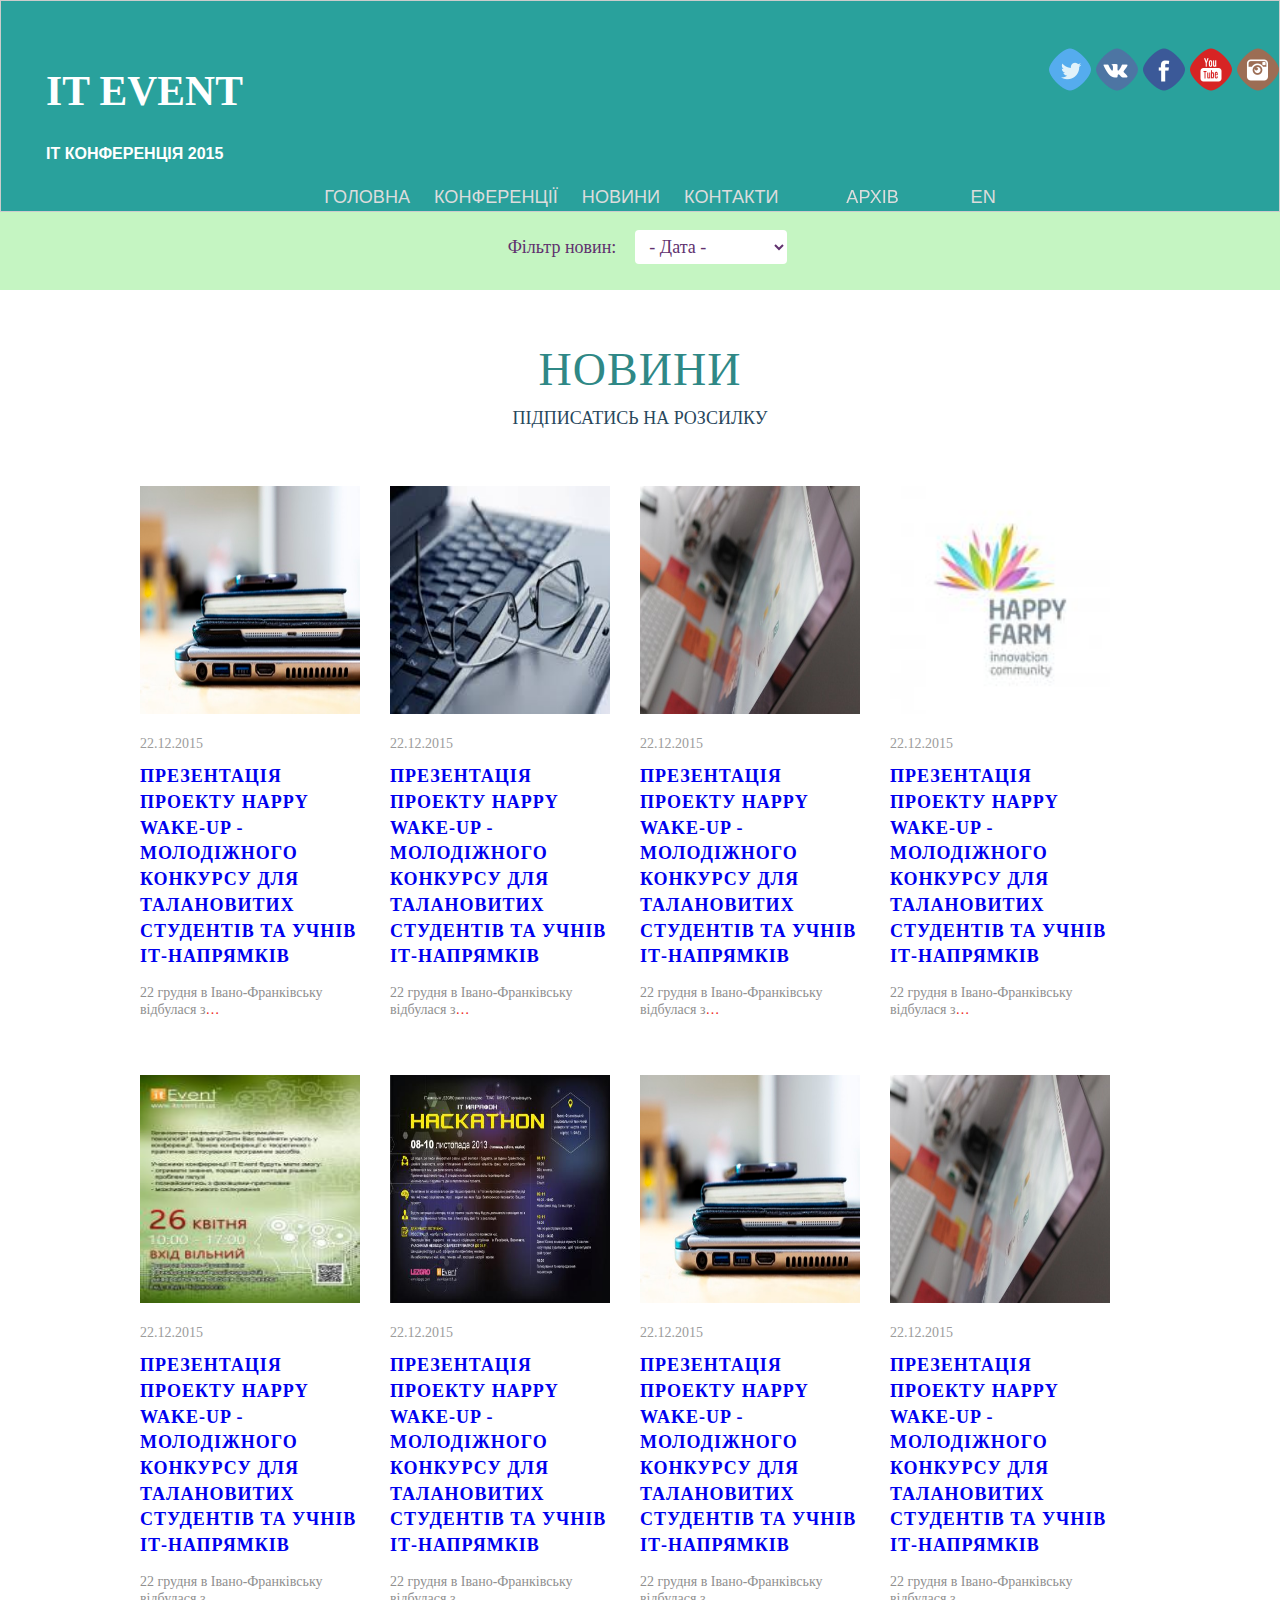
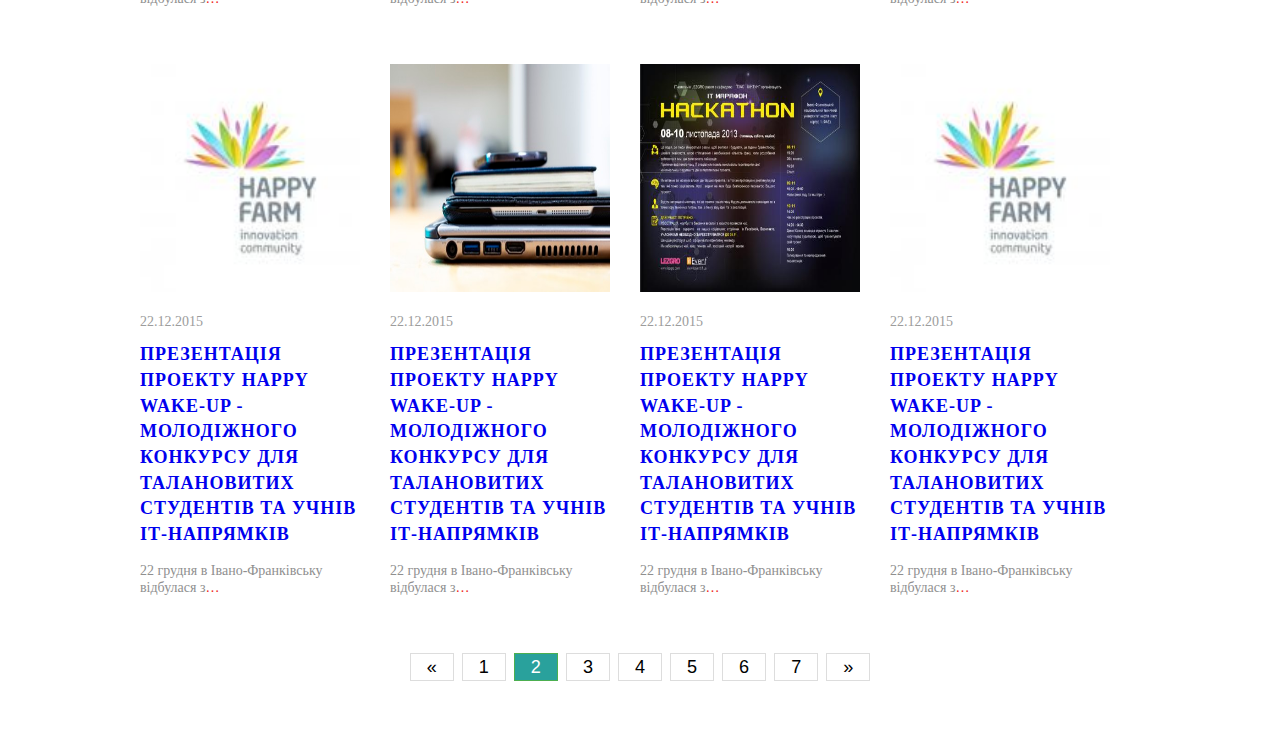
<file: news.html>
<!DOCTYPE html>
<html>
    
    <head>
        <meta charset="utf-8">
        <title>it event</title>
        <link rel="stylesheet" href="news.css">
    </head>
    
    <body>
       <div class="header"> 
         <div><h1><a href="index.html">it event</a></h1></div>
         <div><h4><a href="index.html" name="IT conferens 2015">IT Конференція 2015</a></h4></div>
         <div class="">   
           <nav id="menu"> 
          <ul>
            <li><a href="file:///C:/Users/student/Documents/HTML/index.html">ГОЛОВНА</a></li>
            <li><a href="conference.html">КОНФЕРЕНЦІЇ</a></li>
            <li class="active"><a href="#news">НОВИНИ</a></li>
            <li><a href="index.html">КОНТАКТИ</a></li>            
            <li class="drop">  
              <a href="#">АРХІВ</a>
                <div class="dropdownGontain">
                 <div class="dropOut">
                  <div class="traingle"></div>
                    <ul>
                     <li>2010</li>
                     <li>2011</li> 
                     <li>2012</li>
                     <li>2013</li>  
                     <li>2014</li>    
                    </ul>
                   </div>
                </div>     
             </li>
             <li><span class="separator"></span></li>
             <li><a lang="en" href="#">EN</a></li>  
          </ul>
         </nav>
         </div>
        
         <div class="social_btns">   
            <ul>
             <li class="btn_twitter"><a href="https://twitter.com" target="_blank"></a></li>
             <li class="btn_vk"><a href="http://vk.com" target="_blank"></a></li>
             <li class="btn_facebook"><a href="https://www.facebook.com" target="_blank"></a></li>
             <li class="btn_youtube"><a href="http://www.youtube.com" target="_blank"></a></li>
             <li class="btn_instagram"><a href="https://instagram.com" target="_blank"></a></li>
            </ul>
         </div> 
      </div>
       <div style="margin-top:210px;">
       <section class="ite-news-filters">    
         <div class="container-filters">
            <form>
                <ul class="ite-filter-items">
                    <li>
                        <div class="ite-filter-name">Фільтр новин:</div>
                    </li>
                    <li>
                        <div class="ite-filter-date">
                            <select name="data" class="filter-select">
                                <option value="0">- Дата -</option>
                                <option value="201512">Грудень 2015</option>
                                <option value="201509">Вересень 2015</option>
                            </select>
                        </div>
                    </li>
                </ul>
            </form>
         </div>
        </section>    
       <section id="news" class="ite-news">
         <div class="container">
          <div class="ite-title text-center">
              <h2>Новини</h2>
                <div class="ite-subtitle">
                    <a href="subscribe-form.html">Підписатись на розсилку</a>
                </div>
            </div>
          <div class="row">
                <div class="col-md-3">
                 <div class="ite-news-box">
                   <div class="ite-news-box-img">
                     <a href="one_new.html">
                       <img src="a.jpg">
                     </a>
                   </div>
                   <div class="ite-date">22.12.2015</div>
                   <div class="ite-news-box-title">
                       <h5><a href="one_new.html">Презентація проекту Happy Wake-Up - молодіжного конкурсу для талановитих студентів та учнів ІТ-напрямків</a></h5>
                   </div>
                   <div class="ite-content">
                     22 грудня в Івано-Франківську відбулася з<a class="more" href="one_new.html">…</a>    
                   </div>
                  </div>                   
                </div>
                
                <div class="col-md-3">
                 <div class="ite-news-box">
                   <div class="ite-news-box-img">
                     <a href="one_new.html">
                       <img src="images.jpg">
                     </a>
                   </div>
                   <div class="ite-date">22.12.2015</div>
                   <div class="ite-news-box-title">
                       <h5><a href="one_new.html">Презентація проекту Happy Wake-Up - молодіжного конкурсу для талановитих студентів та учнів ІТ-напрямків</a></h5>
                   </div>
                   <div class="ite-content">
                     22 грудня в Івано-Франківську відбулася з<a class="more" href="one_new.html">…</a>    
                   </div>
                  </div>                   
                </div>
                
                 <div class="col-md-3">
                 <div class="ite-news-box">
                   <div class="ite-news-box-img">
                     <a href="one_new.html">
                       <img src="ad.JPG">
                     </a>
                   </div>
                   <div class="ite-date">22.12.2015</div>
                   <div class="ite-news-box-title">
                       <h5><a href="one_new.html">Презентація проекту Happy Wake-Up - молодіжного конкурсу для талановитих студентів та учнів ІТ-напрямків</a></h5>
                   </div>
                   <div class="ite-content">
                     22 грудня в Івано-Франківську відбулася з<a class="more" href="one_new.html">…</a>    
                   </div>
                  </div>                   
                </div>
                
                <div class="col-md-3">
                 <div class="ite-news-box">
                   <div class="ite-news-box-img">
                     <a href="one_new.html">
                       <img src="happtyfarm.jpg">
                     </a>
                   </div>
                   <div class="ite-date">22.12.2015</div>
                   <div class="ite-news-box-title">
                       <h5><a href="one_new.html">Презентація проекту Happy Wake-Up - молодіжного конкурсу для талановитих студентів та учнів ІТ-напрямків</a></h5>
                   </div>
                   <div class="ite-content">
                     22 грудня в Івано-Франківську відбулася з<a class="more" href="one_new.html">…</a>    
                   </div>
                  </div>                   
                </div>
                
                <div class="col-md-3">
                 <div class="ite-news-box">
                   <div class="ite-news-box-img">
                     <a href="one_new.html">
                       <img src="itevent-2014.jpg">
                     </a>
                   </div>
                   <div class="ite-date">22.12.2015</div>
                   <div class="ite-news-box-title">
                       <h5><a href="one_new.html">Презентація проекту Happy Wake-Up - молодіжного конкурсу для талановитих студентів та учнів ІТ-напрямків</a></h5>
                   </div>
                   <div class="ite-content">
                     22 грудня в Івано-Франківську відбулася з<a class="more" href="one_new.html">…</a>    
                   </div>
                  </div>                   
                </div>
                
                <div class="col-md-3">
                 <div class="ite-news-box">
                   <div class="ite-news-box-img">
                     <a href="one_new.html">
                       <img src="hackathon-1-anounce_0.jpg">
                     </a>
                   </div>
                   <div class="ite-date">22.12.2015</div>
                   <div class="ite-news-box-title">
                       <h5><a href="one_new.html">Презентація проекту Happy Wake-Up - молодіжного конкурсу для талановитих студентів та учнів ІТ-напрямків</a></h5>
                   </div>
                   <div class="ite-content">
                     22 грудня в Івано-Франківську відбулася з<a class="more" href="one_new.html">…</a>    
                   </div>
                  </div>                   
                </div>
                
                <div class="col-md-3">
                 <div class="ite-news-box">
                   <div class="ite-news-box-img">
                     <a href="one_new.html">
                       <img src="a.jpg">
                     </a>
                   </div>
                   <div class="ite-date">22.12.2015</div>
                   <div class="ite-news-box-title">
                       <h5><a href="one_new.html">Презентація проекту Happy Wake-Up - молодіжного конкурсу для талановитих студентів та учнів ІТ-напрямків</a></h5>
                   </div>
                   <div class="ite-content">
                     22 грудня в Івано-Франківську відбулася з<a class="more" href="one_new.html">…</a>    
                   </div>
                  </div>                   
                </div>
                
                <div class="col-md-3">
                 <div class="ite-news-box">
                   <div class="ite-news-box-img">
                     <a href="one_new.html">
                       <img src="ad.JPG">
                     </a>
                   </div>
                   <div class="ite-date">22.12.2015</div>
                   <div class="ite-news-box-title">
                       <h5><a href="one_new.html">Презентація проекту Happy Wake-Up - молодіжного конкурсу для талановитих студентів та учнів ІТ-напрямків</a></h5>
                   </div>
                   <div class="ite-content">
                     22 грудня в Івано-Франківську відбулася з<a class="more" href="one_new.html">…</a>    
                   </div>
                  </div>                   
                </div>
                
                <div class="col-md-3">
                 <div class="ite-news-box">
                   <div class="ite-news-box-img">
                     <a href="one_new.html">
                       <img src="happtyfarm.jpg">
                     </a>
                   </div>
                   <div class="ite-date">22.12.2015</div>
                   <div class="ite-news-box-title">
                       <h5><a href="one_new.html">Презентація проекту Happy Wake-Up - молодіжного конкурсу для талановитих студентів та учнів ІТ-напрямків</a></h5>
                   </div>
                   <div class="ite-content">
                     22 грудня в Івано-Франківську відбулася з<a class="more" href="one_new.html">…</a>    
                   </div>
                  </div>                   
                </div>
                
                <div class="col-md-3">
                 <div class="ite-news-box">
                   <div class="ite-news-box-img">
                     <a href="one_new.html">
                       <img src="a.jpg">
                     </a>
                   </div>
                   <div class="ite-date">22.12.2015</div>
                   <div class="ite-news-box-title">
                       <h5><a href="one_new.html">Презентація проекту Happy Wake-Up - молодіжного конкурсу для талановитих студентів та учнів ІТ-напрямків</a></h5>
                   </div>
                   <div class="ite-content">
                     22 грудня в Івано-Франківську відбулася з<a class="more" href="one_new.html">…</a>    
                   </div>
                  </div>                   
                </div>
                
                <div class="col-md-3">
                 <div class="ite-news-box">
                   <div class="ite-news-box-img">
                     <a href="one_new.html">
                       <img src="hackathon-1-anounce_0.jpg">
                     </a>
                   </div>
                   <div class="ite-date">22.12.2015</div>
                   <div class="ite-news-box-title">
                       <h5><a href="one_new.html">Презентація проекту Happy Wake-Up - молодіжного конкурсу для талановитих студентів та учнів ІТ-напрямків</a></h5>
                   </div>
                   <div class="ite-content">
                     22 грудня в Івано-Франківську відбулася з<a class="more" href="one_new.html">…</a>    
                   </div>
                  </div>                   
                </div>
                
                <div class="col-md-3">
                 <div class="ite-news-box">
                   <div class="ite-news-box-img">
                     <a href="one_new.html">
                       <img src="happtyfarm.jpg">
                     </a>
                   </div>
                   <div class="ite-date">22.12.2015</div>
                   <div class="ite-news-box-title">
                       <h5><a href="one_new.html">Презентація проекту Happy Wake-Up - молодіжного конкурсу для талановитих студентів та учнів ІТ-напрямків</a></h5>
                   </div>
                   <div class="ite-content">
                     22 грудня в Івано-Франківську відбулася з<a class="more" href="one_new.html">…</a>    
                   </div>
                  </div>                   
                </div>
              </div>
         </div>
       </section>  
       <div  class="center">
                <ul class="pagination">
                   <li><a href="#">«</a></li>
                   <li><a href="#">1</a></li>
                   <li><a class="active" href="#">2</a></li>
                   <li><a href="#">3</a></li>
                   <li><a href="#">4</a></li>
                   <li><a href="#">5</a></li>
                   <li><a href="#">6</a></li>
                   <li><a href="#">7</a></li>
                   <li><a href="#">»</a></li>
                </ul>
        </span>       
        </div>           
    </body>
</html>
</file>
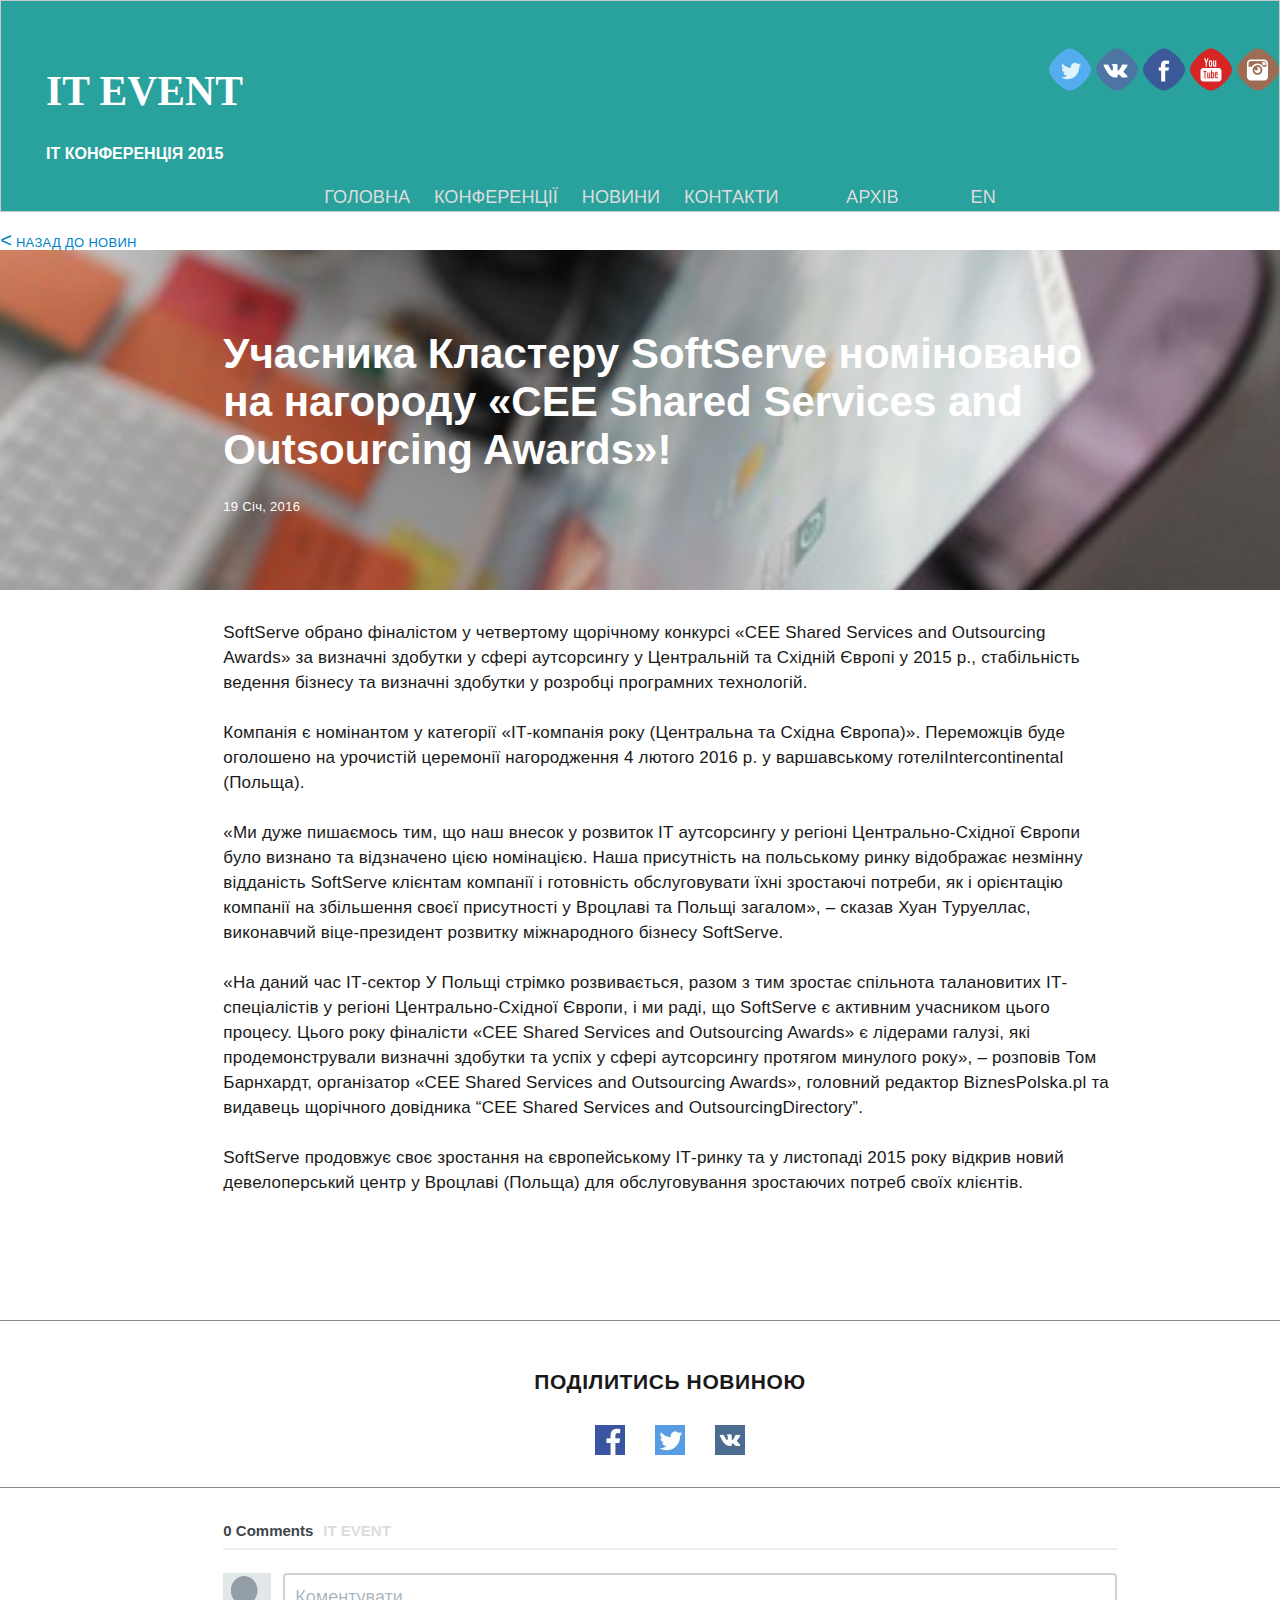
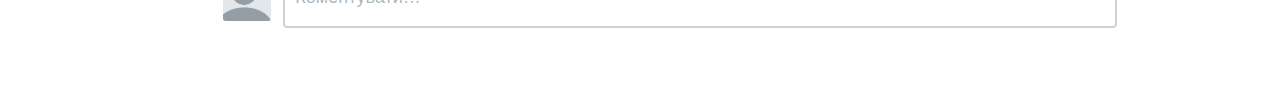
<file: one_new.html>
<!DOCTYPE html>
<html>
    
  <head>
        <meta charset="utf-8">
        <title>it event</title>
        <link rel="stylesheet" href="one_new.css">
 </head>
    
  <body>
               
  <div class="header"> 
     <div><h1><a href="index.html">it event</a></h1></div>
     <div><h4><a href="index.html" name="IT conferens 2015">IT Конференція 2015</a></h4></div>
    <div class="">   
       <nav id="menu"> 
          <ul>
            <li><a href="index.html">ГОЛОВНА</a></li>
            <li><a href="conference.html">КОНФЕРЕНЦІЇ</a></li>
            <li><a href="news.html">НОВИНИ</a></li>
            <li><a href="index.html">КОНТАКТИ</a></li>            
            <li class="drop">  
              <a href="#">АРХІВ</a>
                <div class="dropdownGontain">
                 <div class="dropOut">
                  <div class="traingle"></div>
                    <ul>
                     <li>2010</li>
                     <li>2011</li> 
                     <li>2012</li>
                     <li>2013</li>  
                     <li>2014</li>    
                    </ul>
                   </div>
                </div>     
             </li>
             <li><span class="separator"></span></li>
             <li><a lang="en" href="#">EN</a></li>  
          </ul>
       </nav>
      </div>
        
       <div class="social_btns">   
            <ul>
             <li class="btn_twitter"><a href="https://twitter.com" target="_blank"></a></li>
             <li class="btn_vk"><a href="http://vk.com" target="_blank"></a></li>
             <li class="btn_facebook"><a href="https://www.facebook.com" target="_blank"></a></li>
             <li class="btn_youtube"><a href="http://www.youtube.com" target="_blank"></a></li>
             <li class="btn_instagram"><a href="https://instagram.com" target="_blank"></a></li>
            </ul>
      </div> 
    </div>
        
  <div class="page-main">
         <div class="row">
             <div class="col-md-12">
               <div class="row">
                 <div class="col-md-12">
                     <div class="link-back">
                       <a href="news.html">
                           <i>&lt</i>
                           назад до новин
                       </a>
                     </div>  
                 </div>
               </div>
               
               <section class="section">
                 <div class="single_news_item_bg" >
                     <div class="row">
                         <div class="col-md-8 col-md-offset-2"> 
                             <header class="single-header article-header">                                
                                   <h2 class="single-title">Учасника Кластеру SoftServe номіновано на нагороду «CEE Shared Services and Outsourcing Awards»!</h2>
                                   <div class="single-details">
                                     <span class="date"> 19 Січ, 2016 </span>
                                     <div class="article-tags"></div>
                                   </div> 
                             </header>
                         </div>
                     </div>
                </div>
                
                   <div class="row">
                    <div class="col-md-8 col-md-offset-2"> 
                        <article class="single-content content">
                            <p>SoftServe обрано фіналістом у четвертому щорічному конкурсі «CEE Shared Services and Outsourcing Awards» за визначні здобутки у сфері аутсорсингу у Центральній та Східній Європі у 2015 р., стабільність ведення бізнесу та визначні здобутки у розробці програмних технологій. </p>

<p>Компанія є номінантом у категорії «ІТ-компанія року (Центральна та Східна Європа)». Переможців буде оголошено на урочистій церемонії нагородження 4 лютого 2016 р. у варшавському готеліIntercontinental (Польща).</p>

<p>«Ми дуже пишаємось тим, що наш внесок у розвиток ІТ аутсорсингу у регіоні Центрально-Східної Європи було визнано та відзначено цією номінацією. Наша присутність на польському ринку відображає незмінну відданість SoftServe клієнтам компанії і готовність обслуговувати їхні зростаючі потреби, як і орієнтацію компанії на збільшення своєї присутності у Вроцлаві та Польщі загалом», – сказав Хуан Туруеллас, виконавчий віце-президент розвитку міжнародного бізнесу SoftServe.</p>

<p>«На даний час ІТ-сектор У Польщі стрімко розвивається, разом з тим зростає спільнота талановитих ІТ-спеціалістів у регіоні Центрально-Східної Європи, і ми раді, що SoftServe є активним учасником цього процесу. Цього року фіналісти «CEE Shared Services and Outsourcing Awards» є лідерами галузі, які продемонстрували визначні здобутки та успіх у сфері аутсорсингу протягом минулого року», – розповів Том Барнхардт, організатор «CEE Shared Services and Outsourcing Awards», головний редактор BiznesPolska.pl та видавець щорічного довідника “CEE Shared Services and OutsourcingDirectory”.</p>

<p>SoftServe продовжує своє зростання на європейському ІТ-ринку та у листопаді 2015 року відкрив новий девелоперський центр у Вроцлаві (Польща) для обслуговування зростаючих потреб своїх клієнтів.
 </p>
                        </article>
                    </div>
                   </div> 
               </section>
               
               <section class="section">
                <div class="row">
                    <div class="col-md-12">
                        <div class="social-share b-t b-b text-center">
                          <h4 class="s-title">Поділитись новиною</h4>
                            <div class="share-links"> 
                            <a href="https://www.facebook.com/"> 
                                <img alt="" src="facebook.jpg"> 
                            </a> 
                            <a href="https://twitter.com/"> 
                                <img alt="#" src="twitter.jpg"> 
                            </a> 
                            <a href="http://vk.com/"> 
                                <img alt="" src="vk.jpg"> 
                            </a>
                            </div>
                        </div>
                    </div>
                </div>  
               </section>   
                 
               <section class="section">
                <div class="row">
                  <div class="col-md-8 col-md-offset-2">
                    <div class="comments-list">
                        <div id="disqus_thread">
                          <div id="layout" data-tracking-area="layout">
         <header id="main-nav" data-tracking-area="main-nav">
          <nav class="nav nav-primary">
           <ul>
            <li class="tab-conversation active" data-role="post-count">
                <a class="publisher-nav-color">
                  <span class="comment-count">
                   0 comments
                  </span>
                </a>
            </li>
            <li class="tab-community">
               <a href="https://disqus.com/home/forums/itcluster/" class="publisher-nav-color" data-action="community-sidebar" data-forum="itcluster" id="community-tab">
                <span class="community-name">
                 <strong>it event</strong>
                </span>
               </a>
            </li>


           </ul>
          </nav>
            </header>

         <section id="conversation" data-role="main" data-tracking-area="main">
           <div id="posts">
             <div id="form">
               <form class="reply expanded">
                 <div class="postbox">
                   <div role="alert"></div>
                   <div class="avatar">
                      <span class="user">
                        <img data-role="user-avatar" src="noavatar92.4549c5353ccf103d32a8b81a856576ed.png" alt="Avatar">
                      </span>
                    </div>
                   <div class="textarea-wrapper" data-role="textarea" dir="auto">
                       <div>
                         <span class="placeholder">Коментувати…</span>
                           <div aria-label="Start the discussion…" style="overflow: auto; max-height: 350px;" data-role="editable" aria-multiline="true" role="textbox" tabindex="0" class="textarea" contenteditable="true"></div>
                       </div>
                   </div>
                  </div>
               </form>
             </div>
           </div>
         </section>
        </div>
                        </div>
                    </div>
                  </div>
                </div>
               </section>     
            </div>
         </div>
 </div>         
      
                
  </body>
</html>
</file>
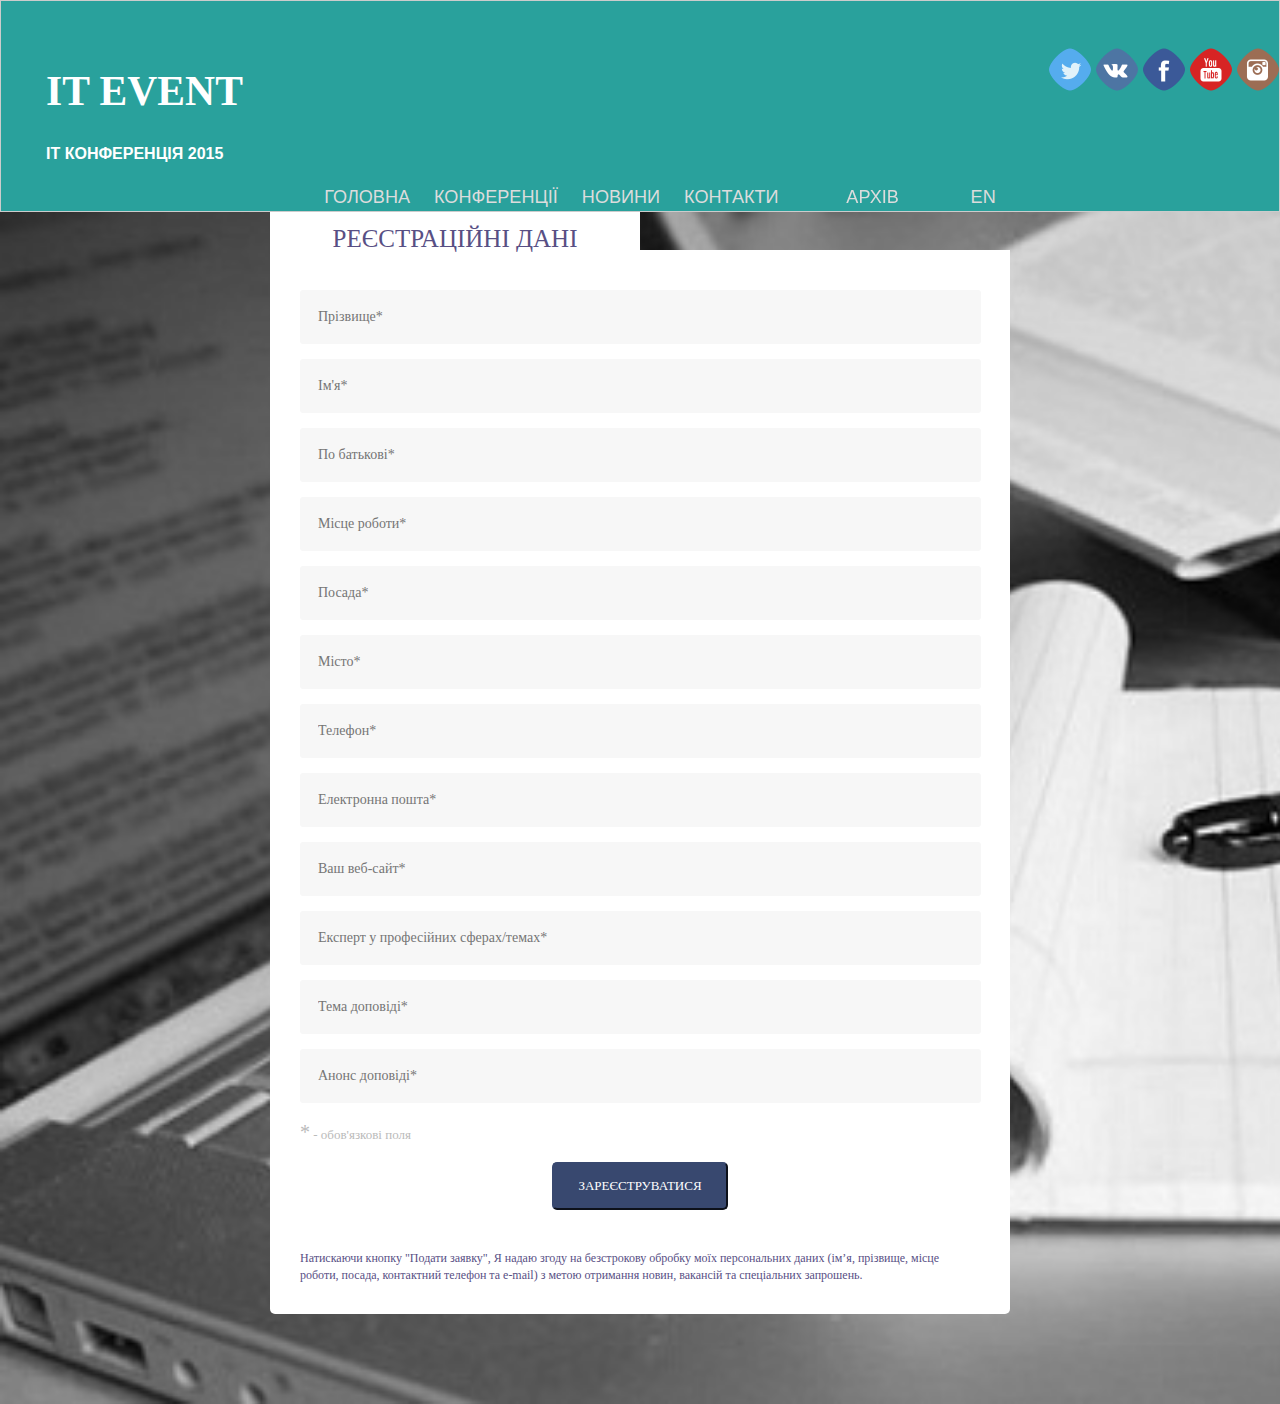
<file: registration.html>
<!DOCTYPE html>
<html>
    
    <head>
        <meta charset="utf-8">
        <title>it event</title>
        <link rel="stylesheet" href="registration.css">
    </head>
    
    <body>
               
  <div class="header"> 
     <div><h1><a href="index.html">it event</a></h1></div>
     <div><h4><a href="index.html" name="IT conferens 2015">IT Конференція 2015</a></h4></div>
    <div class="">   
       <nav id="menu"> 
          <ul>
            <li><a href="index.html">ГОЛОВНА</a></li>
            <li><a href="conference.html">КОНФЕРЕНЦІЇ</a></li>
            <li><a href="news.html">НОВИНИ</a></li>
            <li><a href="index.html">КОНТАКТИ</a></li>            
            <li class="drop">  
              <a href="#">АРХІВ</a>
                <div class="dropdownGontain">
                 <div class="dropOut">
                  <div class="traingle"></div>
                    <ul>
                     <li>2010</li>
                     <li>2011</li> 
                     <li>2012</li>
                     <li>2013</li>  
                     <li>2014</li>    
                    </ul>
                   </div>
                </div>     
             </li>
             <li><span class="separator"></span></li>
             <li><a lang="en" href="#">EN</a></li>  
          </ul>
       </nav>
      </div>
        
       <div class="social_btns">   
            <ul>
             <li class="btn_twitter"><a href="https://twitter.com" target="_blank"></a></li>
             <li class="btn_vk"><a href="http://vk.com" target="_blank"></a></li>
             <li class="btn_facebook"><a href="https://www.facebook.com" target="_blank"></a></li>
             <li class="btn_youtube"><a href="http://www.youtube.com" target="_blank"></a></li>
             <li class="btn_instagram"><a href="https://instagram.com" target="_blank"></a></li>
            </ul>
      </div> 
    </div>
        
  <div class="wrapper ite-event-registration-bg">       
   <section class="ite-event-registration">
    <div class="container">
      <div class="ite-reg-tabs clearfix">  
		<ul class="ite-tabs text-center clearfix" role="tablist">
			<li role="presentation" class="active">
				<span class="itw-toggle-ite">реєстраційні дані</span>
			</li>
			
		</ul>
	  </div>
	  <div class="ite-registration ite-media ite-white-bg">
		<div class="tab-content">
         <div class="tab-pane fade in active clearfix" id="regTab">
          <form method="post" action="/apply/becomespeaker/uk/">
           <div class="ite-reg-content">
             <div class="row">
				<div class="col-sm-12">
				  <div class="ite-reg-data-content">
                    <input id="lname" name="lname" class="ite-reg-input" value="" title="Можна використовувати літери A-Я, а-я, -, ʼ" placeholder="Прізвище*" maxlength="25" type="text">
                    <input id="fname" name="fname" class="ite-reg-input" value="" title="Можна використовувати літери A-Я, а-я, -, ʼ" placeholder="Ім'я*" maxlength="25" type="text">
                    <input id="mname" name="mname" class="ite-reg-input" value="" title="Можна використовувати літери A-Я, а-я, -, ʼ" placeholder="По батькові*" maxlength="25" type="text">
                    <input id="work_name" name="work_name" class="ite-reg-input" value="" title="Місце роботи" placeholder="Місце роботи*" maxlength="64" type="text">
                    <input id="work_pos" name="work_pos" class="ite-reg-input" value="" title="Посада" placeholder="Посада*" maxlength="64" type="text">
                    <input id="city" name="city" class="ite-reg-input" value="" title="Місто" placeholder="Місто*" maxlength="25" type="text">
                    <input id="phone" name="phone" class="ite-reg-input" value="" title="Можна використовувати тільки цифри" placeholder="Телефон*" maxlength="17" type="text">
                    <input id="email" name="email" class="ite-reg-input" value="" title="Має бути вигляду username@yourEmail.com" placeholder="Електронна пошта*" maxlength="128" type="text">
                    <input id="site" name="site" class="ite-reg-input" value="" title="Ваш веб-сайт" placeholder="Ваш веб-сайт*" maxlength="25" type="text">
                    <input id="isexpert" name="isexpert" class="ite-reg-input" value="" title="Експерт у професійних сферах/темах" placeholder="Експерт у професійних сферах/темах*" maxlength="120" type="text">
                    <input id="tema" name="tema" class="ite-reg-input" value="" title="Тема доповіді" placeholder="Тема доповіді*" maxlength="240" type="text">
                    <input id="anons" name="anons" class="ite-reg-input" value="" title="Анонс доповіді" placeholder="Анонс доповіді*" maxlength="1024" type="text">
                    <div class="ite-required-fields">
					 	<span>*</span> - обов'язкові поля
					</div>
				 </div>
				</div>
               </div>
             </div>
			 <div class="ite-btn-wrap text-center">
			  <input class="ite-btn red-text" value="Зареєструватися" type="submit">
			 </div>
             <div class="ite-bottom-text">
				Натискаючи кнопку "Подати заявку", Я надаю згоду на безстрокову обробку моїх персональних даних (ім’я, прізвище, місце роботи, посада, контактний телефон та e-mail) з метою отримання новин, вакансій та спеціальних запрошень.
             </div>
          </form>
		</div>
       </div>
 	  </div>
	 </div>
   </section>
  </div>  
      
 </body>
</html>
</file>
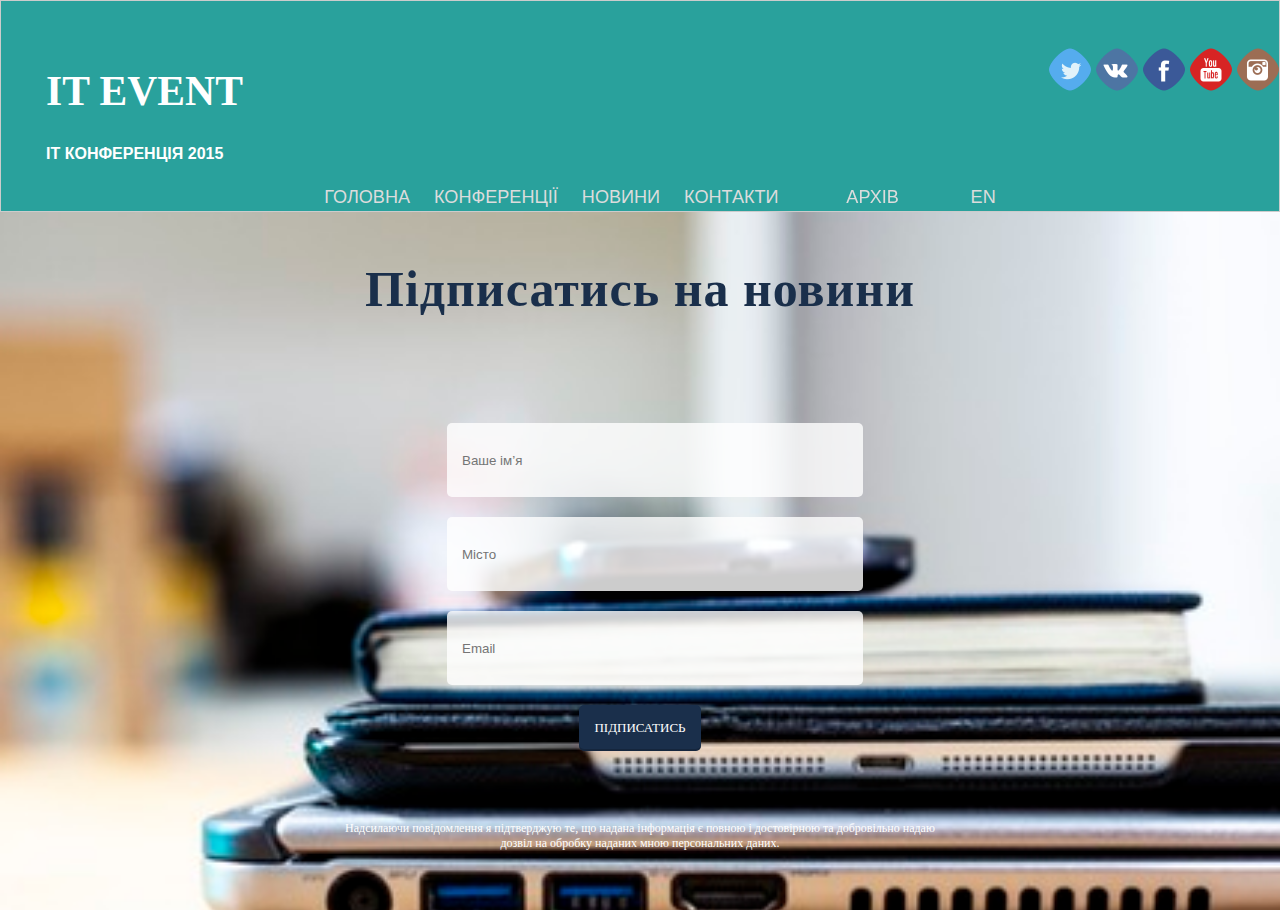
<file: subscribe-form.html>
<!DOCTYPE html>
<html>
    
    <head>
        <meta charset="utf-8">
        <title>it event</title>
        <link rel="stylesheet" href="subscribe-form.css">
    </head>
    
    <body>
               
  <div class="header"> 
     <div><h1><a href="index.html">it event</a></h1></div>
     <div><h4><a href="index.html" name="IT conferens 2015">IT Конференція 2015</a></h4></div>
    <div class="">   
       <nav id="menu"> 
          <ul>
            <li><a href="index.html">ГОЛОВНА</a></li>
            <li><a href="conference.html">КОНФЕРЕНЦІЇ</a></li>
            <li><a href="news.html">НОВИНИ</a></li>
            <li><a href="index.html">КОНТАКТИ</a></li>            
            <li class="drop">  
              <a href="#">АРХІВ</a>
                <div class="dropdownGontain">
                 <div class="dropOut">
                  <div class="traingle"></div>
                    <ul>
                     <li>2010</li>
                     <li>2011</li> 
                     <li>2012</li>
                     <li>2013</li>  
                     <li>2014</li>    
                    </ul>
                   </div>
                </div>     
             </li>
             <li><span class="separator"></span></li>
             <li><a lang="en" href="#">EN</a></li>  
          </ul>
       </nav>
      </div>
        
       <div class="social_btns">   
            <ul>
             <li class="btn_twitter"><a href="https://twitter.com" target="_blank"></a></li>
             <li class="btn_vk"><a href="http://vk.com" target="_blank"></a></li>
             <li class="btn_facebook"><a href="https://www.facebook.com" target="_blank"></a></li>
             <li class="btn_youtube"><a href="http://www.youtube.com" target="_blank"></a></li>
             <li class="btn_instagram"><a href="https://instagram.com" target="_blank"></a></li>
            </ul>
      </div> 
    </div>
     
       <section class="ite-subscribe-form">        
         <div class="container">
           <div class="ite-wtitle">
             <h2>Підписатись на новини</h2>
           </div>
           <section class="ite">
            <div class="ite-form">   
             <div class="ite-subscribe">
               <input class="ite-feedback-inp" placeholder="Ваше ім’я" type="text"><br>
               <input class="ite-feedback-inp" placeholder="Місто" type="text"><br>
               <input class="ite-feedback-inp" placeholder="Email" type="email">
              <div class="ite-btn-wrap text-center">
               <input value="Підписатись" class="ite-btn ite-red-btn" type="submit">
              </div>
            </div>
            </div>  
            <div class="ite-subscribe-message text-center">
                   Надсилаючи повідомлення я підтверджую те, що надана інформація є повною i достовірною та добровільно надаю
                   дозвіл на обробку наданих мною персональних даних. 
            </div>       
           </section>     
                     
        </div>
       </section>       
    
 </body>
</html>
</file>
<file: news.css>
/*header*/
body {
    margin: 0px;
}

.header {
      background-color: #29A19C;
        position: fixed;
     z-index: 10;
    top: 0px;
    left: 0px;
    right: 0px;
max-width: 100%;
max-height: 170px;
    border: 1px solid #ccc;
padding-top: 40px;
    padding-left: 40px;
    margin: 0px;
    margin-right: 0px;
    margin-top: 0px;
    margin-bottom: 0px;
    margin-left: 0px;
}

.social_btns {
    position: absolute;
    top: 47px;
    right: 0px;
    margin: 0px;
padding: 0px;
    padding-top: 0px;
    padding-left: 0px;
    padding-right: 0px;
    padding-bottom: 0px;
    border-top-width: 0px;
    border-right-width: 0px;
    border-bottom-width: 0px;
    border-left-width: 0px;
    border-top-style: none;
    border-right-style: none;
    border-bottom-style: none;
    border-left-style: none;
    border-top-color: -moz-use-text-color;
    border-right-color: -moz-use-text-color;
    border-bottom-color: -moz-use-text-color;
    border-left-color: -moz-use-text-color;
    -moz-border-top-colors: none;
    -moz-border-right-colors: none;
    -moz-border-bottom-colors: none;
    -moz-border-left-colors: none;
    border-image-source: none;
    border-image-slice: 100% 100% 100% 100%;
    border-image-width: 1 1 1 1;
    border-image-outset: 0 0 0 0;
    border-image-repeat: stretch stretch;
outline: 0px none;
    outline-width: 0px;
    outline-style: none;
    outline-color: -moz-use-text-color;
font-size: 100%;
vertical-align: baseline;
}

.social_btns ul {
    list-style: outside none none;
        list-style-type: none;
        list-style-image: none;
        list-style-position: outside;
}

.social_btns li {
    float: left;
    margin: 0px 0px 0px 5px;
        margin-top: 0px;
        margin-right: 0px;
        margin-bottom: 0px;
        margin-left: 5px;
   }

.social_btns ul > li {
    display: inline-block;
}

.social_btns li.btn_twitter a {
    background-position: -44px -1px !important;
    background: transparent url("sprite_icon.png") no-repeat scroll 0% 0% / auto 87px;
}

.social_btns li a {
        background-color: transparent;
        background-repeat: no-repeat;
        background-attachment: scroll;
        background-position: 0% 0%;
        background-clip: border-box;
        background-origin: padding-box;
        background-size: auto 87px;
}

.social_btns a {
    display: block;
    width: 42px;
    height: 43px;
    padding-left: 0px;
    padding-bottom: 0px;
    padding-top: 0px;
    padding-right: 0px;
        color: white;
    outline: medium none;
        outline-width: medium;
        outline-style: none;
        outline-color: -moz-use-text-color;
    text-decoration: underline;
        text-decoration-color: -moz-use-text-color;
        text-decoration-line: underline;
        text-decoration-style: solid;
}

.social_btns li.btn_vk a {
    background-position: -87px -1px !important;
    background: transparent url("sprite_icon.png") no-repeat scroll 0% 0% / auto 87px;
}

.social_btns li.btn_facebook a {
    background-position: -130px -1px !important;
    background: transparent url("sprite_icon.png") no-repeat scroll 0% 0% / auto 87px;
}

.social_btns li.btn_youtube a {
    background-position: -173px -1px !important;
    background: transparent url("sprite_icon.png") no-repeat scroll 0% 0% / auto 87px;
}

.social_btns li.btn_instagram a {
    background-position: -259px -1px !important;
    background: transparent url("sprite_icon.png") no-repeat scroll 0% 0% / auto 87px;
}

.ite-conferences {
    padding: 0px;
    width: 100%;
    height: 500px;
    min-height: 500px;
    position: relative;
    z-index: 3;
    margin-top:400px;
}

nav #menu {
    display: inline-block;
    text-align: center;
    max-height: 50px;
    max-width: 100%;
    padding top: 0px;
    padding-right: 50px;
    padding-left: 50px;
}

h1 a {
    color: white;
    font-family:"Josefin Sans", cursive;
    font-size: 1.3em;
    text-align:left;
    padding: 5px;
}

h1 a:hover {
	font-size: 1.5em; 
    font-weight: bold;
    color: white;
}

h4 a {
    color:white;
    font-family: "Josefin Sans",sans-serif;
    font-size: 1em;
    clear:both;
    text-align:left;
    padding:5px;
}

h4 a:hover {
	font-size: 1.2em; 
    font-weight: bold;
    color: white;
}

ul {
    text-align: center;
    margin-top:  0px;
    margin-bottom: 0px;
    padding-left: 0px;
    height: 40px;
}

ul li {
    font: 1.13em "Josefin Sans",sans-serif;
	cursor: pointer;
    -webkit-transition: padding .05s linear;
	-moz-transition: padding .05s linear;
	-ms-transition: padding .05s linear;
	-o-transition: padding .05s linear;
	transition: padding .05s linear;
}
ul li.drop {
	position: relative;
}
ul > li {
	display: inline-block;
    height: auto;
}
ul li a {
	line-height: 10px;
	padding: 10px;
	height: 10px;
	color: gainsboro;
	-webkit-transition: all .1s ease-out;
	-moz-transition: all .1s ease-out;
	-ms-transition: all .1s ease-out;
	-o-transition: all .1s ease-out;
	transition: all .1s ease-out;
}
ul li a:hover {
	color:#60316e;
}

ul li a:active {
    text-decoration: underline; 
   }

.dropOut .triangle {
	width: 0;
	height: 0;
	position: absolute;
	border-left: 8px solid transparent;
	border-right: 8px solid transparent;
	border-bottom: 8px solid white;
	top: -8px;
	left: 50%;
	margin-left: -8px;
}
.dropdownContain {
	position: absolute;
	z-index: 2;
	left: 50%;
	margin-left: -80px; /* half of width */
	top: -400px;
}
.dropOut {
	width: 160px;
    height: 240px;
	background: white;
	float: left;
	position: relative;
	margin-top: 0px;
	opacity: 0;
	-webkit-border-radius: 4px;
	-moz-border-radius: 4px;
	border-radius: 4px;
	-webkit-box-shadow: 0 1px 6px rgba(0,0,0,.15);
	-moz-box-shadow: 0 1px 6px rgba(0,0,0,.15);
	box-shadow: 0 1px 6px rgba(0,0,0,.15);
	-webkit-transition: all .1s ease-out;
	-moz-transition: all .1s ease-out;
	-ms-transition: all .1s ease-out;
	-o-transition: all .1s ease-out;
	transition: all .1s ease-out;
}

.dropOut ul {
	float: left;
	padding: 10px 0;
}
.dropOut ul li {
	text-align: left;
	float: left;
	width: 125px;
	padding: 12px 0 10px 15px;
	margin: 0px 10px;
	color: #60316e;
	-webkit-border-radius: 4px;
	-moz-border-radius: 4px;
	border-radius: 4px;
	-webkit-transition: background .1s ease-out;
	-moz-transition: background .1s ease-out;
	-ms-transition: background .1s ease-out;
	-o-transition: background .1s ease-out;
	transition: background .1s ease-out;
}

.dropOut ul li:hover {
	background-color: #E1E3E4;
}

ul li:hover .dropdownContain { top: 65px; }
ul li:hover .underline { border-bottom-color: #777; }
ul li:hover .dropOut { opacity: 1; margin-top: 8px; }
 

/*END HEADER*/



/* filter*/

.ite-news-filters {
    padding: 20px 0px;
        padding-top: 20px;
        padding-right: 0px;
        padding-bottom: 20px;
        padding-left: 0px;
    margin: 0px;
        margin-bottom: 0px;
        margin-left: 0px;
        margin-right: 0px;
        margin-top: 210px;
    box-sizing: border-box;
        background-color: #c5f5c2;
        background-attachment: scroll;
        line-height: 1.42857;
    min-width: 100%;
}
 
.container-filters {
    margin-right: auto;
    margin-left: auto;
    padding-left: 15px;
    padding-right: 15px;
    }

.ite-filter-items {
    display: block;
    text-align: center;
    margin: 0px;
       }

ul .ite-filter-items {
    list-style: outside none none;
        list-style-type: none;
        list-style-image: none;
        list-style-position: outside;
    line-height: 1.42857;
    padding: 0px;
    }

.ite-filter-items li {
    display: inline-block;
        margin-top: 0px;
        margin-right: 0px;
        margin-bottom: 0px;
        margin-left: 15px;
    padding: 0px;
    box-sizing: border-box;
    text-align: center;
    list-style: outside none none;
    list-style-type: none;
    list-style-image: none;
    list-style-position: outside;
    font-family: "RalewaySemiBold";
    font-size: 18px;
line-height: 1.42857;
color: #60316e;
}

.ite-filter-items .itw-filter-date {
    width: 115px;
    margin: 0px;
    padding: 0px;
    box-sizing: border-box;
}

.ite-filter-items .filter-select {
    height: 34px;
    width: 100%;
    background-color: #FFF;
    border-radius: 4px;
        border-top-left-radius: 4px;
        border-top-right-radius: 4px;
        border-bottom-right-radius: 4px;
        border-bottom-left-radius: 4px;
    border: medium none;
        border-top-width: medium;
        border-right-width: medium;
        border-bottom-width: medium;
        border-left-width: medium;
        border-top-style: none;
        border-right-style: none;
        border-bottom-style: none;
        border-left-style: none;
        border-top-color: -moz-use-text-color;
        border-right-color: -moz-use-text-color;
        border-bottom-color: -moz-use-text-color;
        border-left-color: -moz-use-text-color;
        -moz-border-top-colors: none;
        -moz-border-right-colors: none;
        -moz-border-bottom-colors: none;
        -moz-border-left-colors: none;
        border-image-source: none;
        border-image-slice: 100% 100% 100% 100%;
        border-image-width: 1 1 1 1;
        border-image-outset: 0 0 0 0;
        border-image-repeat: stretch stretch;
    padding: 3px 10px;
        padding-top: 3px;
        padding-right: 10px;
        padding-bottom: 3px;
        padding-left: 10px;
    cursor: pointer;
}

select {
    outline: medium none;
    outline-width: medium;
    outline-style: none;
    outline-color: -moz-use-text-color;
    color: inherit;
font: inherit;
    font-family: inherit;
    font-size: inherit;
    font-style: inherit;
    font-weight: inherit;
line-height: inherit;
    font-size-adjust: inherit;
font-stretch: inherit;
-x-system-font: none;
font-feature-settings: inherit;
font-language-override: inherit;
font-kerning: inherit;
font-synthesis: inherit;
font-variant-alternates: inherit;
font-variant-caps: inherit;
font-variant-east-asian: inherit;
font-variant-ligatures: inherit;
font-variant-numeric: inherit;
font-variant-position: inherit;
    margin: 0px;
    box-sizing: border-box;
    list-style: outside none none;
    list-style-type: none;
    list-style-image: none;
    list-style-position: outside;
    text-transform: none;
    }

section #news {
    display: block;
    margin: 0px;
    margin-bottom: 0px;
    padding-top: 45px;
    padding-right: 0px;
    padding-bottom: 0px;
    padding-left: 0px;
    box-sizing: border-box;
    background: #FFF none repeat scroll 0% 0%;
    background-color: #FFF;
    font-family: "RalewaySemiBold";
    font-size: 14px;
    line-height: 1.42857;
    color: #333;
    background-image: none;
    background-repeat: repeat;
    background-attachment: scroll;
    background-position: 0% 0%;
    background-clip: border-box;
    background-origin: padding-box;
    background-size: auto auto;
}


section #news1 {
    display: block;
    margin: 0px;
    margin-bottom: 0px;
    padding-top: 45px;
    padding-right: 0px;
    padding-bottom: 0px;
    padding-left: 0px;
    box-sizing: border-box;
    background: #FFF none repeat scroll 0% 0%;
    background-color: #FFF;
    font-family: "RalewaySemiBold";
    font-size: 14px;
    line-height: 1.42857;
    color: #333;
    background-image: none;
    background-repeat: repeat;
    background-attachment: scroll;
    background-position: 0% 0%;
    background-clip: border-box;
    background-origin: padding-box;
    background-size: auto auto;
}

/*END FILTER*/

/*NEWS*/

.container {
    max-width: 1030px;
    min-height: 600px;
    box-sizing: border-box;
    margin: 0px;
    margin-top: 0px;
    margin-right: auto;
    margin-left: auto;
    margin-bottom: 0px;
    padding-top: 0px;
    padding-left: 15px;
    padding-bottom: 0px;
    padding-right: 15px;
    font-family: "RalewaySemiBold";
    font-size: 14px;
    line-height: 1.42857;
    color: #333;
}

.ite-title {
    text-align: center;
    color: #2f8886;
    box-sizing: border-box;
    margin-top: 55px;
    margin-right: 0px;
    margin-bottom: 55px;
    margin-left: 0px;
    padding: 0px;
    line-height: 1.42857;
}

h2 {
    font-size: 46px;
    font-family: "RalewayExtraBold";
    text-transform: uppercase;
    text-align: center;
    letter-spacing: 1px;
    box-sizing: border-box;
    margin: 0px;
    padding: 0px;
    font-weight: 500;
    line-height: 1.1;
    color: inherit;
}

h2:hover {
    text-decoration: underline;
}

.ite-subtitle {
    box-sizing: border-box;
    margin-top: 10px;
    margin-right: 0px;
    margin-bottom: 0px;
    margin-left: 0px;
    padding: 0px;
    }

.ite-subtitle a {
    color: #28475c;
    margin: 0px;
    padding: 0px;
    font-size: 18px;
    font-family: "RalewayExtraBold";
    text-transform: uppercase;
    text-align: center;
    }

.ite-subtitle a:hover {
    color: crimson;
}
    
a {   
    text-decoration: none;
    text-decoration-color: -moz-use-text-color;
    text-decoration-line: none;
    text-decoration-style: solid;
    text-transform: uppercase;
    text-align: center;
    line-height: 1.42857;
    background: transparent none repeat scroll 0% 0%;
    background-color: transparent;
    background-image: none;
    background-repeat: repeat;
    background-attachment: scroll;
    background-position: 0% 0%;
    background-clip: border-box;
    background-origin: padding-box;
    background-size: auto auto;
    cursor: pointer;
}

#news .row {
    margin-top: 0px;
    margin-left: -15px;
    margin-bottom: 0px;
    margin-right: -15px;
    padding: 0px;
    box-sizing: border-box;
    font-family: "RalewaySemiBold";
    font-size: 14px;
    line-height: 1.42857;
    color: #333;
    max-width: 100%;
    min-height: 150px;
}

.col-md-3 {
    max-width: 25%;
    float: left;
    position: relative;
    min-height: 1px;
    margin: 0px;
    padding-top: 0px;
    padding-left: 15px;
    padding-bottom: 0px;
    padding-right: 15px;
    box-sizing: border-box;
    font-family: "RalewaySemiBold";
    font-size: 14px;
    line-height: 1.42857;
    color: #333;
}

.ite-news-box {
    margin-top: 0px;
    margin-right: 0px;
    margin-bottom: 55px;
    margin-left: 0px;
    padding: 0px;
    box-sizing: border-box;
    font-family: "RalewaySemiBold";
    font-size: 14px;
    line-height: 1.42857;
    color: #333;
}

.ite-news-box .ite-news-box-img {
    height: 228px;
    width: 100%;
    margin-top: 0px;
    margin-right: 0px;
    margin-bottom: 20px;
    margin-left: 0px;
    padding: 0px;
    box-sizing: border-box;
    font-size: 14px;
    line-height: 1.42857;
    color: #333;
    overflow: hidden;
    overflow-x: hidden;
    overflow-y: hidden;
}

 .ite-news-box-img img {
    width: 100%;
    height: 100%;
    transition: transform 0.3s ease 0s;
    transition-property: transform;
    transition-duration: 0.3s;
    transition-timing-function: ease;
    transition-delay: 0s; 
    vertical-align: middle;
    border: 0px none;
    border-top-style: none;
    border-right-style: none;
    border-bottom-style: none;
    border-left-style: none;
    border-top-color: -moz-use-text-color;
    border-right-color: -moz-use-text-color;
    border-bottom-color: -moz-use-text-color;
    border-left-color: -moz-use-text-color;
    -moz-border-top-colors: none;
    -moz-border-right-colors: none;
    -moz-border-bottom-colors: none;
    -moz-border-left-colors: none;
    border-image-source: none;
    border-image-slice: 100% 100% 100% 100%;
    border-image-width: 1 1 1 1;
    border-image-outset: 0 0 0 0;
    border-image-repeat: stretch stretch;
    margin: 0px;
    padding: 0px;
    box-sizing: border-box;
}

.ite-news-box-img img:hover {
    opacity: 0.4;
    filter: alpha(opacity=40);
}

.ite-date {
    font-family: "MontserratRegular";
    font-size: 14px;
    color: #9C9C9C;
    margin-top: 0px;
    margin-right: 0px;
    margin-bottom: 10px;
    margin-left: 0px;
    padding: 0px;
    box-sizing: border-box;
    line-height: 1.42857;
}

.ite-news-box .ite-news-box-title {
    color: #323232;
    margin-top: 0px;
    margin-right: 0px;
    margin-bottom: 15px;
    margin-left: 0px;
    padding: 0px;
    box-sizing: border-box;
    font-family: "RalewaySemiBold";
    font-size: 14px;
    line-height: 1.42857;
}

h5 {
    font-size: 18px;
    font-family: "RalewayExtraBold";
    text-transform: uppercase;
    letter-spacing: 1px;
    margin: 0px;
    padding: 0px;
    box-sizing: border-box;
}

h5 a:hover {
    color: crimson;
}

.ite-news-box .ite-content {
    margin-top: 0px;
    margin-right: 0px;
    margin-bottom: 15px;
    margin-left: 0px;
    padding: 0px;
    box-sizing: border-box;
    font-family: "RalewaySemiBold";
    font-size: 14px;
    line-height: 1.42857;
    font-weight: 500;
    line-height: 1.1;
    }

.ite-content {
    font-family: "RalewaySemiBold";
    font-size: 14px;
    line-height: 1.42857;
    font-weight: 500;
    line-height: 1.1;
    color: #8F8F8F;
}

.ite-content .more {
    color: #EF271E;
    }

.ite-content .more:hover {
     font-size: 1.2em; 
     font-weight: bold;
}


/*PAGINATOR*/
.center {
    text-align: center;
    box-sizing: border-box;
    clear: both;

}

ul.pagination {
    display: inline-block;
    padding: 0px;
    margin: 0px;
    margin-bottom: 50px;
    }

ul.pagination li {
    display: inline;
    text-align: center;
    clear: both;
    }

ul.pagination li a {
    color: black;
    float: left;
    padding: 8px 16px;
    padding-bottom: 8px;
    padding-left: 16px;
    padding-right: 16px;
    padding-top: 8px;
    text-decoration: none;
    transition: background-color .3s;
    border: 1px solid #ddd;
    margin: 0 4px;
}

ul.pagination li a.active {
    background-color: #29a19c;
    color: white;
    border: 1px solid #4CAF50;
}

ul.pagination li a:hover:not(.active) {
    background-color: #ddd;}

/*END PAGINATOR*/
/*END NEWS*/
</file>
<file: one_new.css>
/* BEGIN HEADER  */
/*   */

.header {
      background-color: #29A19C;
        position: fixed;
     z-index: 10;
    top: 0px;
    left: 0px;
    right: 0px;
max-width: 100%;
max-height: 170px;
    border: 1px solid #ccc;
padding-top: 40px;
    padding-left: 40px;
    margin: 0px;
    margin-right: 0px;
    margin-top: 0px;
    margin-bottom: 0px;
    margin-left: 0px;
}

.social_btns {
    position: absolute;
    top: 47px;
    right: 0px;
    margin: 0px;
padding: 0px;
    padding-top: 0px;
    padding-left: 0px;
    padding-right: 0px;
    padding-bottom: 0px;
    border-top-width: 0px;
    border-right-width: 0px;
    border-bottom-width: 0px;
    border-left-width: 0px;
    border-top-style: none;
    border-right-style: none;
    border-bottom-style: none;
    border-left-style: none;
    border-top-color: -moz-use-text-color;
    border-right-color: -moz-use-text-color;
    border-bottom-color: -moz-use-text-color;
    border-left-color: -moz-use-text-color;
    -moz-border-top-colors: none;
    -moz-border-right-colors: none;
    -moz-border-bottom-colors: none;
    -moz-border-left-colors: none;
    border-image-source: none;
    border-image-slice: 100% 100% 100% 100%;
    border-image-width: 1 1 1 1;
    border-image-outset: 0 0 0 0;
    border-image-repeat: stretch stretch;
outline: 0px none;
    outline-width: 0px;
    outline-style: none;
    outline-color: -moz-use-text-color;
font-size: 100%;
vertical-align: baseline;
}

.social_btns ul {
    list-style: outside none none;
        list-style-type: none;
        list-style-image: none;
        list-style-position: outside;
}

.social_btns li {
    float: left;
    margin: 0px 0px 0px 5px;
        margin-top: 0px;
        margin-right: 0px;
        margin-bottom: 0px;
        margin-left: 5px;
   }

.social_btns ul > li {
    display: inline-block;
}

.social_btns li.btn_twitter a {
    background-position: -44px -1px !important;
    background: transparent url("sprite_icon.png") no-repeat scroll 0% 0% / auto 87px;
}

.social_btns li a {
        background-color: transparent;
        background-repeat: no-repeat;
        background-attachment: scroll;
        background-position: 0% 0%;
        background-clip: border-box;
        background-origin: padding-box;
        background-size: auto 87px;
}

.social_btns a {
    display: block;
    width: 42px;
    height: 43px;
    padding-left: 0px;
    padding-bottom: 0px;
    padding-top: 0px;
    padding-right: 0px;
        color: white;
    outline: medium none;
        outline-width: medium;
        outline-style: none;
        outline-color: -moz-use-text-color;
    text-decoration: underline;
        text-decoration-color: -moz-use-text-color;
        text-decoration-line: underline;
        text-decoration-style: solid;
}

.social_btns li.btn_vk a {
    background-position: -87px -1px !important;
    background: transparent url("sprite_icon.png") no-repeat scroll 0% 0% / auto 87px;
}

.social_btns li.btn_facebook a {
    background-position: -130px -1px !important;
    background: transparent url("sprite_icon.png") no-repeat scroll 0% 0% / auto 87px;
}

.social_btns li.btn_youtube a {
    background-position: -173px -1px !important;
    background: transparent url("sprite_icon.png") no-repeat scroll 0% 0% / auto 87px;
}

.social_btns li.btn_instagram a {
    background-position: -259px -1px !important;
    background: transparent url("sprite_icon.png") no-repeat scroll 0% 0% / auto 87px;
}

.ite-conferences {
    padding: 0px;
    width: 100%;
    height: 500px;
    min-height: 500px;
    position: relative;
    z-index: 3;
    margin-top:400px;
}

nav #menu {
    display: inline-block;
    text-align: center;
    max-height: 50px;
    max-width: 100%;
    padding top: 0px;
    padding-right: 50px;
    padding-left: 50px;
}

h1 a {
    color: white;
    font-family:"Josefin Sans", cursive;
    font-size: 1.3em;
    text-align:left;
    padding: 5px;
}

h1 a:hover {
	font-size: 1.5em; 
    font-weight: bold;
    color: white;
}

h4 a {
    color:white;
    font-family: "Josefin Sans",sans-serif;
    font-size: 1em;
    clear:both;
    text-align:left;
    padding:5px;
}

h4 a:hover {
	font-size: 1.2em; 
    font-weight: bold;
    color: white;
}

ul {
    text-align: center;
    margin-top:  0px;
    margin-bottom: 0px;
    padding-left: 0px;
    height: 40px;
}

ul li {
    font: 1.13em "Josefin Sans",sans-serif;
	cursor: pointer;
    -webkit-transition: padding .05s linear;
	-moz-transition: padding .05s linear;
	-ms-transition: padding .05s linear;
	-o-transition: padding .05s linear;
	transition: padding .05s linear;
}
ul li.drop {
	position: relative;
}
ul > li {
	display: inline-block;
    height: auto;
}
ul li a {
	line-height: 10px;
	padding: 10px;
	height: 10px;
	color: gainsboro;
	-webkit-transition: all .1s ease-out;
	-moz-transition: all .1s ease-out;
	-ms-transition: all .1s ease-out;
	-o-transition: all .1s ease-out;
	transition: all .1s ease-out;
}
ul li a:hover {
	color:#60316e;
}

ul li a:active {
    text-decoration: underline; 
   }

.dropOut .triangle {
	width: 0;
	height: 0;
	position: absolute;
	border-left: 8px solid transparent;
	border-right: 8px solid transparent;
	border-bottom: 8px solid white;
	top: -8px;
	left: 50%;
	margin-left: -8px;
}
.dropdownContain {
	position: absolute;
	z-index: 2;
	left: 50%;
	margin-left: -80px; /* half of width */
	top: -400px;
}
.dropOut {
	width: 160px;
    height: 240px;
	background: white;
	float: left;
	position: relative;
	margin-top: 0px;
	opacity: 0;
	-webkit-border-radius: 4px;
	-moz-border-radius: 4px;
	border-radius: 4px;
	-webkit-box-shadow: 0 1px 6px rgba(0,0,0,.15);
	-moz-box-shadow: 0 1px 6px rgba(0,0,0,.15);
	box-shadow: 0 1px 6px rgba(0,0,0,.15);
	-webkit-transition: all .1s ease-out;
	-moz-transition: all .1s ease-out;
	-ms-transition: all .1s ease-out;
	-o-transition: all .1s ease-out;
	transition: all .1s ease-out;
}

.dropOut ul {
	float: left;
	padding: 10px 0;
}
.dropOut ul li {
	text-align: left;
	float: left;
	width: 125px;
	padding: 12px 0 10px 15px;
	margin: 0px 10px;
	color: #60316e;
	-webkit-border-radius: 4px;
	-moz-border-radius: 4px;
	border-radius: 4px;
	-webkit-transition: background .1s ease-out;
	-moz-transition: background .1s ease-out;
	-ms-transition: background .1s ease-out;
	-o-transition: background .1s ease-out;
	transition: background .1s ease-out;
}

.dropOut ul li:hover {
	background-color: #E1E3E4;
}

ul li:hover .dropdownContain { top: 65px; }
ul li:hover .underline { border-bottom-color: #777; }
ul li:hover .dropOut { opacity: 1; margin-top: 8px; }

a {   
    text-decoration: none;
    text-decoration-color: -moz-use-text-color;
    text-decoration-line: none;
    text-decoration-style: solid;
    text-transform: uppercase;
    text-align: center;
    line-height: 1.42857;
    background: transparent none repeat scroll 0% 0%;
    background-color: transparent;
    background-image: none;
    background-repeat: repeat;
    background-attachment: scroll;
    background-position: 0% 0%;
    background-clip: border-box;
    background-origin: padding-box;
    background-size: auto auto;
}


/* END HEADER */

/*MAIN*/

body {
    margin: 0px;
}
.page-main {
    padding: 30px 0px 0px;
        padding-top: 30px;
        padding-right: 0px;
        padding-bottom: 0px;
        padding-left: 0px;
    min-height: 1000px;
    overflow: visible;
        overflow-x: visible;
        overflow-y: visible;
    width: 100%;
    position: relative;
    box-sizing: border-box;
    line-height: 1.5;
    font-family: MuseoSans,Helvetica,Arial,sans-serif;
font-size: 16px;
color: #1A1919;
}

.row {
    margin-left: -15px;
    margin-right: -15px;
    box-sizing: border-box;
}

.col-md-12 {
    width: 100%;
    float: left;
    position: relative;
min-height: 1px;
padding-left: 15px;
padding-right: 15px;
    margin-top: 100px;
}

.link-back a {
    font-size: 13px;
    letter-spacing: 0.3px;
    display: inline-block;
    margin-bottom: 15px;
    line-height: 1;
    transition: color 0.3s ease-in-out 0s;
    transition-property: color;
    transition-duration: 0.3s;
    transition-timing-function: ease-in-out;
    transition-delay: 0s;
        background-color: transparent;
    color: #0083CA;
    text-decoration: none;
        text-decoration-color: -moz-use-text-color;
        text-decoration-line: none;
        text-decoration-style: solid;
font-family: MuseoSans,Helvetica,Arial,sans-serif;
}

.link-back a:hover {
    text-decoration: underline;
    }


.link-back a i {
    font-size: 20px;
}

.single_news_item_bg {
    margin-left: 0px;
    margin-right: 0px;
    margin-bottom: 30px;
    margin-top: 120px;
    padding-left: 0px;
    padding-right: 0px;
    min-height: 340px;
    width: 100%;
    background-image: url(ad.JPG);
    background-position: center center;
background-repeat: no-repeat;
background-size: cover;
}

.col-md-offset-2 {
    margin-left: 16.6667%;
}

.col-md-8 {
    width: 66.6667%;
    float: left;
    position: relative;
min-height: 1px;
padding-left: 15px;
padding-right: 15px;
}

.article-header {
    padding: 65px 0px 0px;
        padding-top: 65px;
        padding-right: 0px;
        padding-bottom: 0px;
        padding-left: 0px;
    display: block;
}

.single-title, .article-header .article-header span {
    color: #FFF;
}

.single-title {
    display: block;
    font-size: 42px;
    line-height: 48px;
    margin: 0px 0px 20px;
        margin-top: 0px;
        margin-right: 0px;
        margin-bottom: 20px;
        margin-left: 0px;
    font-weight: 600;
}
h2 {
    font-family: inherit;
}

.single-details {
    padding: 0px;
        padding-top: 0px;
        padding-right: 0px;
        padding-bottom: 0px;
        padding-left: 0px;
    box-sizing: border-box;
    line-height: 1.5;
    font-family: MuseoSans,Helvetica,Arial,sans-serif;
font-size: 16px;
color: #1A1919;
}

.single-details span {
    letter-spacing: 0.3px;
    font-size: 13px;
    line-height: 17px;
    color: #FFF;
    margin-right: 15px;
    box-sizing: border-box;
    font-family: MuseoSans,Helvetica,Arial,sans-serif;
}

.article-tags {
    margin-bottom: 10px;
    margin-top: 5px;
}

article {
    display: block;
    font-family: MuseoSans,Helvetica,Arial,sans-serif;
}

.content p {
    margin: 0px 0px 12px;
    margin-top: 0px;
    margin-right: 0px;
    margin-bottom: 25px;
    margin-left: 0px;
}

.content {
    font-size: 17px;
    line-height: 25px;
    letter-spacing: 0.2px;
    color: #1A1919;
    font-family: MuseoSans,Helvetica,Arial,sans-serif;
}

.social-share {
    padding: 17px 0px;
        padding-top: 17px;
        padding-right: 0px;
        padding-bottom: 17px;
        padding-left: 0px;
    border-bottom: 1px solid #868B8A;
        border-bottom-width: 1px;
        border-bottom-style: solid;
        border-bottom-color: #868B8A;
    border-top: 1px solid #868B8A;
        border-top-width: 1px;
        border-top-style: solid;
        border-top-color: #868B8A;
}

.text-center {
    text-align: center;
    line-height: 1.5;
    font-family: MuseoSans,Helvetica,Arial,sans-serif;
font-size: 16px;
color: #1A1919;
}

.social-share .s-title {
    text-transform: uppercase;
    color: #1A1919;
    font-size: 21px;
    letter-spacing: 0.6px;
    font-weight: 600;
}

.social-share .s-title h4 {
    margin-top: 12px;
    margin-bottom: 12px;
    font-family: inherit;
    line-height: 1.1;
    text-align: center;
}

.share-links {
    margin: 15px 0px;
        margin-top: 15px;
        margin-right: 0px;
        margin-bottom: 15px;
        margin-left: 0px;
    font-size: 0px;
    text-align: center;
    line-height: 1.5;
    font-family: MuseoSans,Helvetica,Arial,sans-serif;
    color: #1A1919;
}

.share-links a {
    display: inline-block;
    margin: 0px 15px;
        margin-top: 0px;
        margin-right: 15px;
        margin-bottom: 0px;
        margin-left: 15px;
    transition: opacity 0.2s ease-in-out 0s;
        transition-property: opacity;
        transition-duration: 0.2s;
        transition-timing-function: ease-in-out;
        transition-delay: 0s;
    background-color: transparent;
color: #0083CA;
text-decoration: none;
    text-decoration-color: -moz-use-text-color;
    text-decoration-line: none;
    text-decoration-style: solid;
    text-align: center;
}

img {
    vertical-align: middle;
    border: 0px none;
    border-top-width: 0px;
    border-right-width: 0px;
    border-bottom-width: 0px;
    border-left-width: 0px;
    border-top-style: none;
    border-right-style: none;
    border-bottom-style: none;
    border-left-style: none;
    border-top-color: -moz-use-text-color;
    border-right-color: -moz-use-text-color;
    border-bottom-color: -moz-use-text-color;
    border-left-color: -moz-use-text-color;
    -moz-border-top-colors: none;
    -moz-border-right-colors: none;
    -moz-border-bottom-colors: none;
    -moz-border-left-colors: none;
    border-image-source: none;
    border-image-slice: 100% 100% 100% 100%;
    border-image-width: 1 1 1 1;
    border-image-outset: 0 0 0 0;
    border-image-repeat: stretch stretch;
    color: #0083CA;
    font-size: 0px;
    text-align: center;
    line-height: 1.5;
    font-family: MuseoSans,Helvetica,Arial,sans-serif;
}

#layout {
    overflow: hidden;
        overflow-x: hidden;
        overflow-y: hidden;
    box-sizing: border-box;
    color: #3F4549;
font-family: "Helvetica Neue",arial,sans-serif;
font-size: 15px;
    line-height: 20px;
    }

header {
    display: block;
    box-sizing: border-box;
    height: 50px; 
}

.nav-primary {
    margin: 0px 0px 24px;
        margin-top: 35px;
        margin-right: 0px;
        margin-bottom: 24px;
        margin-left: 0px;
    border-bottom: 5px solid rgba(0, 39, 59, 0.08);
        border-bottom-width: 2px;
        border-bottom-style: solid;
        border-bottom-color: rgba(0, 39, 59, 0.08);
    border-color: rgba(0, 39, 59, 0.08);
        border-top-color: rgba(0, 39, 59, 0.08);
        border-right-color: rgba(0, 39, 59, 0.08);
        border-bottom-color: rgba(0, 39, 59, 0.08);
        border-left-color: rgba(0, 39, 59, 0.08);
    padding: 0px;
        padding-top: 0px;
        padding-right: 0px;
        padding-bottom: 0px;
        padding-left: 0px;
    position: relative;
    display: block;
}

.nav > ul {
    clear: both;
    height: 25px;
    margin: 0px;
padding: 0px;
border: 0px none;
font-weight: 400;
font-style: normal;
font-size: 100%;
line-height: 1;
font-family: inherit;
    list-style: outside none none;
    list-style-type: none;
    list-style-image: none;
    list-style-position: outside;
    box-sizing: border-box;
}

.nav > ul > li {
    float: left;
    margin-bottom: 0px;
    margin-top: 0px;
    margin-left: 0px;
    margin-right: 10px;
    height: 25px;
padding: 0px;
border: 0px none;
font-weight: 400;
font-style: normal;
font-size: 100%;
line-height: 1;
font-family: inherit;
}

.nav-primary > ul > li.tab-conversation a {
    margin-left: 0px;
    text-transform: capitalize;
}

.nav-primary > ul > li.active > a {
    color: #3F4549 !important;
}

.nav-primary > ul > li > a {
    margin: 0px 15px;
        margin-top: 0px;
        margin-right: 15px;
        margin-bottom: 0px;
    padding: 12px 0px;
        padding-top: 12px;
        padding-right: 0px;
        padding-bottom: 12px;
        padding-left: 0px;
    height: 25px;
    font-size: 15px;
    font-weight: 700;
    display: block;
    line-height: 1;
position: relative;
transition: all 0.2s ease-in-out 0s;
    transition-property: all;
    transition-duration: 0.2s;
    transition-timing-function: ease-in-out;
    transition-delay: 0s;
}

#layout  {
    min-height: 125px;
    display: block;
    margin-bottom: 50px;
    }

.nav > ul > li > div a {
    display: block;
    margin: 0px;
        margin-top: 0px;
        margin-right: 0px;
        margin-bottom: 0px;
        margin-left: 0px;
    padding: 0px;
        padding-top: 0px;
        padding-bottom: 0px;
        padding-left: 0px;
    font-weight: 700;
    font-size: 13px;
    line-height: 1;
    transition: all 0.2s ease-in-out 0s;
}

.nav-secondary > ul > li.share-menu {
    margin-left: 15px;
}

.nav > ul > li {
    float: left;
}

.nav-secondary > ul > li a {
    width: auto;
    font-weight: 700;
    font-size: 13px;
}

.nav > ul > li > a, .nav > ul > li > div a {
    display: block;
    margin: 0px;
    padding: 0px;
    line-height: 1;
    transition: all 0.2s ease-in-out 0s;
}

form {
    margin: 0px;
padding: 0px;
border: 0px none;
font-weight: 400;
font-style: normal;
font-size: 100%;
line-height: 1;
font-family: inherit;
}

#form .postbox {
    margin: 0px 0px 24px;
        margin-top: 0px;
        margin-right: 0px;
        margin-bottom: 24px;
        margin-left: 0px;
    position: relative;
}

#form .avatar {
    position: absolute;
    left: 0px;
    transition: left 0.2s linear 0s;
        transition-property: left;
        transition-duration: 0.2s;
        transition-timing-function: linear;
        transition-delay: 0s;
}

.avatar {
    float: left;
}

.avatar .user {
    position: relative;
    z-index: 100;
    background: rgba(0, 39, 59, 0.2) none repeat scroll 0% 0%;
        background-color: rgba(0, 39, 59, 0.2);
        background-image: none;
        background-repeat: repeat;
        background-attachment: scroll;
        background-position: 0% 0%;
        background-clip: border-box;
        background-origin: padding-box;
        background-size: auto auto;
}

.avatar .user, .avatar img {
    display: block;
    border-radius: 3px;
        border-top-left-radius: 3px;
        border-top-right-radius: 3px;
        border-bottom-right-radius: 3px;
        border-bottom-left-radius: 3px;
}

.avatar img {
    width: 48px;
    height: 48px;
    border: 0px none;
}

img {
        margin: 0px;
    padding: 0px;
    font-weight: 400;
    font-style: normal;
    font-size: 100%;
    line-height: 1;
    font-family: inherit;
}

.textarea-wrapper {
    position: relative;
    margin: 0px 0px 0px 60px;
        margin-top: 0px;
        margin-right: 0px;
        margin-bottom: 0px;
        margin-left: 60px;
    background: #FFF none repeat scroll 0% 0%;
        background-color: #FFF;
        background-image: none;
        background-repeat: repeat;
        background-attachment: scroll;
        background-position: 0% 0%;
        background-clip: border-box;
        background-origin: padding-box;
        background-size: auto auto;
    border: 2px solid rgba(0, 39, 59, 0.2);
        border-top-width: 2px;
        border-right-width: 2px;
        border-bottom-width: 2px;
        border-left-width: 2px;
        border-top-style: solid;
        border-right-style: solid;
        border-bottom-style: solid;
        border-left-style: solid;
        border-top-color: rgba(0, 39, 59, 0.2);
        border-right-color: rgba(0, 39, 59, 0.2);
        border-bottom-color: rgba(0, 39, 59, 0.2);
        border-left-color: rgba(0, 39, 59, 0.2);
        -moz-border-top-colors: none;
        -moz-border-right-colors: none;
        -moz-border-bottom-colors: none;
        -moz-border-left-colors: none;
        border-image-source: none;
        border-image-slice: 100% 100% 100% 100%;
        border-image-width: 1 1 1 1;
        border-image-outset: 0 0 0 0;
        border-image-repeat: stretch stretch;
    border-radius: 4px;
        border-top-left-radius: 4px;
        border-top-right-radius: 4px;
        border-bottom-right-radius: 4px;
        border-bottom-left-radius: 4px;
}

.textarea-wrapper .placeholder {
    color: rgba(0, 39, 59, 0.35);
    line-height: 30px;
    font-size: 18px;
    position: absolute;
    top: 7px;
    left: 10px;
    right: 9px;
    white-space: nowrap;
    text-overflow: ellipsis;
    overflow: hidden;
        overflow-x: hidden;
        overflow-y: hidden;
    cursor: text;
}

.textarea {
    margin-bottom: 36px;
}

.expanded .postbox .auth-section {
    display: block;
}

.postbox section {
    border-radius: 0px 0px 3px 3px;
        border-top-left-radius: 0px;
        border-top-right-radius: 0px;
        border-bottom-right-radius: 3px;
        border-bottom-left-radius: 3px;
}
</file>
<file: registration.css>
.header {
      background-color: #29A19C;
        position: fixed;
     z-index: 10;
    top: 0px;
    left: 0px;
    right: 0px;
max-width: 100%;
max-height: 170px;
    border: 1px solid #ccc;
padding-top: 40px;
    padding-left: 40px;
    margin: 0px;
    margin-right: 0px;
    margin-top: 0px;
    margin-bottom: 0px;
    margin-left: 0px;
}

.social_btns {
    position: absolute;
    top: 47px;
    right: 0px;
    margin: 0px;
padding: 0px;
    padding-top: 0px;
    padding-left: 0px;
    padding-right: 0px;
    padding-bottom: 0px;
    border-top-width: 0px;
    border-right-width: 0px;
    border-bottom-width: 0px;
    border-left-width: 0px;
    border-top-style: none;
    border-right-style: none;
    border-bottom-style: none;
    border-left-style: none;
    border-top-color: -moz-use-text-color;
    border-right-color: -moz-use-text-color;
    border-bottom-color: -moz-use-text-color;
    border-left-color: -moz-use-text-color;
    -moz-border-top-colors: none;
    -moz-border-right-colors: none;
    -moz-border-bottom-colors: none;
    -moz-border-left-colors: none;
    border-image-source: none;
    border-image-slice: 100% 100% 100% 100%;
    border-image-width: 1 1 1 1;
    border-image-outset: 0 0 0 0;
    border-image-repeat: stretch stretch;
outline: 0px none;
    outline-width: 0px;
    outline-style: none;
    outline-color: -moz-use-text-color;
font-size: 100%;
vertical-align: baseline;
}

.social_btns ul {
    list-style: outside none none;
        list-style-type: none;
        list-style-image: none;
        list-style-position: outside;
}

.social_btns li {
    float: left;
    margin: 0px 0px 0px 5px;
        margin-top: 0px;
        margin-right: 0px;
        margin-bottom: 0px;
        margin-left: 5px;
   }

.social_btns ul > li {
    display: inline-block;
}

.social_btns li.btn_twitter a {
    background-position: -44px -1px !important;
    background: transparent url("sprite_icon.png") no-repeat scroll 0% 0% / auto 87px;
}

.social_btns li a {
        background-color: transparent;
        background-repeat: no-repeat;
        background-attachment: scroll;
        background-position: 0% 0%;
        background-clip: border-box;
        background-origin: padding-box;
        background-size: auto 87px;
}

.social_btns a {
    display: block;
    width: 42px;
    height: 43px;
    padding-left: 0px;
    padding-bottom: 0px;
    padding-top: 0px;
    padding-right: 0px;
        color: white;
    outline: medium none;
        outline-width: medium;
        outline-style: none;
        outline-color: -moz-use-text-color;
    text-decoration: underline;
        text-decoration-color: -moz-use-text-color;
        text-decoration-line: underline;
        text-decoration-style: solid;
}

.social_btns li.btn_vk a {
    background-position: -87px -1px !important;
    background: transparent url("sprite_icon.png") no-repeat scroll 0% 0% / auto 87px;
}

.social_btns li.btn_facebook a {
    background-position: -130px -1px !important;
    background: transparent url("sprite_icon.png") no-repeat scroll 0% 0% / auto 87px;
}

.social_btns li.btn_youtube a {
    background-position: -173px -1px !important;
    background: transparent url("sprite_icon.png") no-repeat scroll 0% 0% / auto 87px;
}

.social_btns li.btn_instagram a {
    background-position: -259px -1px !important;
    background: transparent url("sprite_icon.png") no-repeat scroll 0% 0% / auto 87px;
}

.ite-conferences {
    padding: 0px;
    width: 100%;
    height: 500px;
    min-height: 500px;
    position: relative;
    z-index: 3;
    margin-top:400px;
}

nav #menu {
    display: inline-block;
    text-align: center;
    max-height: 50px;
    max-width: 100%;
    padding top: 0px;
    padding-right: 50px;
    padding-left: 50px;
}

h1 a {
    color: white;
    font-family:"Josefin Sans", cursive;
    font-size: 1.3em;
    text-align:left;
    padding: 5px;
}

h1 a:hover {
	font-size: 1.5em; 
    font-weight: bold;
    color: white;
}

h4 a {
    color:white;
    font-family: "Josefin Sans",sans-serif;
    font-size: 1em;
    clear:both;
    text-align:left;
    padding:5px;
}

h4 a:hover {
	font-size: 1.2em; 
    font-weight: bold;
    color: white;
}

ul {
    text-align: center;
    margin-top:  0px;
    margin-bottom: 0px;
    padding-left: 0px;
    height: 40px;
}

ul li {
    font: 1.13em "Josefin Sans",sans-serif;
	cursor: pointer;
    -webkit-transition: padding .05s linear;
	-moz-transition: padding .05s linear;
	-ms-transition: padding .05s linear;
	-o-transition: padding .05s linear;
	transition: padding .05s linear;
}
ul li.drop {
	position: relative;
}
ul > li {
	display: inline-block;
    height: auto;
}
ul li a {
	line-height: 10px;
	padding: 10px;
	height: 10px;
	color: gainsboro;
	-webkit-transition: all .1s ease-out;
	-moz-transition: all .1s ease-out;
	-ms-transition: all .1s ease-out;
	-o-transition: all .1s ease-out;
	transition: all .1s ease-out;
}
ul li a:hover {
	color:#60316e;
}

ul li a:active {
    text-decoration: underline; 
   }

.dropOut .triangle {
	width: 0;
	height: 0;
	position: absolute;
	border-left: 8px solid transparent;
	border-right: 8px solid transparent;
	border-bottom: 8px solid white;
	top: -8px;
	left: 50%;
	margin-left: -8px;
}
.dropdownContain {
	position: absolute;
	z-index: 2;
	left: 50%;
	margin-left: -80px; /* half of width */
	top: -400px;
}
.dropOut {
	width: 160px;
    height: 240px;
	background: white;
	float: left;
	position: relative;
	margin-top: 0px;
	opacity: 0;
	-webkit-border-radius: 4px;
	-moz-border-radius: 4px;
	border-radius: 4px;
	-webkit-box-shadow: 0 1px 6px rgba(0,0,0,.15);
	-moz-box-shadow: 0 1px 6px rgba(0,0,0,.15);
	box-shadow: 0 1px 6px rgba(0,0,0,.15);
	-webkit-transition: all .1s ease-out;
	-moz-transition: all .1s ease-out;
	-ms-transition: all .1s ease-out;
	-o-transition: all .1s ease-out;
	transition: all .1s ease-out;
}

.dropOut ul {
	float: left;
	padding: 10px 0;
}
.dropOut ul li {
	text-align: left;
	float: left;
	width: 125px;
	padding: 12px 0 10px 15px;
	margin: 0px 10px;
	color: #60316e;
	-webkit-border-radius: 4px;
	-moz-border-radius: 4px;
	border-radius: 4px;
	-webkit-transition: background .1s ease-out;
	-moz-transition: background .1s ease-out;
	-ms-transition: background .1s ease-out;
	-o-transition: background .1s ease-out;
	transition: background .1s ease-out;
}

.dropOut ul li:hover {
	background-color: #E1E3E4;
}

ul li:hover .dropdownContain { top: 65px; }
ul li:hover .underline { border-bottom-color: #777; }
ul li:hover .dropOut { opacity: 1; margin-top: 8px; }
a {   
    text-decoration: none;
    text-decoration-color: -moz-use-text-color;
    text-decoration-line: none;
    text-decoration-style: solid;
    text-transform: uppercase;
    text-align: center;
    line-height: 1.42857;
    background: transparent none repeat scroll 0% 0%;
    background-color: transparent;
    background-image: none;
    background-repeat: repeat;
    background-attachment: scroll;
    background-position: 0% 0%;
    background-clip: border-box;
    background-origin: padding-box;
    background-size: auto auto;
}

body {
    margin: 0px;
}

.ite-event-registration-bg, .itw-offer-bg {
    background: #EBEDEE none repeat scroll 0% 0%;
        background-color: #EBEDEE;
        background-image: none;
        background-repeat: repeat;
        background-attachment: scroll;
        background-position: 0% 0%;
        background-clip: border-box;
        background-origin: padding-box;
        background-size: auto auto;
}

.wrapper {
    min-width: 330px;
    max-width: 100%;
    margin: 0px auto;
    min-height: 100%;
    margin-top: 210px;
    height: auto !important;
    font-family: "RalewaySemiBold";
    padding: 0px;
    padding-top: 0px;
    padding-right: 0px;
    padding-bottom: 10px;
    padding-left: 0px;
    box-sizing: border-box;
    background-image: url(%D0%93%D0%B4%D0%B5-%D0%BA%D1%83%D0%BF%D0%B8%D1%82%D1%8C-%D0%BA%D0%BE%D0%BD%D1%82%D0%B5%D0%BD%D1%82-%D0%B4%D0%BB%D1%8F-%D1%81%D0%B0%D0%B9%D1%82%D0%B0-%D0%91%D0%B8%D1%80%D0%B6%D0%B8-%D0%BA%D0%BE%D0%BD%D1%82%D0%B5%D0%BD%D1%82%D0%B0.jpg);
    background-size: cover;
        }

section {
    display: block;
    margin: 0px;
    margin-top: 0px;
    margin-right: 0px;
    margin-bottom: 0px;
    margin-left: 0px;
padding: 0px;
    padding-top: 0px;
    padding-right: 0px;
    padding-bottom: 0px;
    padding-left: 0px;
    font-family: "RalewaySemiBold";
    font-size: 14px;
line-height: 1.42857;
color: #333;
    }

.ite-event-registration .container {
    max-width: 770px;
}

.container {
    max-width: 1170px;
    margin: 0px;
    margin-top: 0px;
    margin-right: auto;
    margin-bottom: 0px;
    margin-left: auto;
    padding: 0px;
    padding-top: 0px;
    padding-left: 15px;
    padding-bottom: 0px;
    padding-right: 15px;
    box-sizing: border-box;
    }

.ite-event-registration .ite-reg-tabs .ite-tabs {
    width: 100%;
    margin: 0px;
        margin-top: 0px;
        margin-right: 0px;
        margin-bottom: 0px;
        margin-left: 0px;
    text-align: center;
}

ul {
    list-style: outside none none;
        list-style-type: none;
        list-style-image: none;
        list-style-position: outside;
    box-sizing: border-box;
}

.ite-event-registration .ite-reg-tabs .ite-tabs li.active {
    background: #FFF none repeat scroll 0% 0%;
        background-color: #FFF;
        background-image: none;
        background-repeat: repeat;
        background-attachment: scroll;
        background-position: 0% 0%;
        background-clip: border-box;
        background-origin: padding-box;
        background-size: auto auto;
    color: #584f84;
}

.ite-event-registration .ite-reg-tabs .ite-tabs li {
    width: 50%;
    height: 80px;
    float: left;
    font-family: "RalewayExtraBold";
    font-size: 25px;
        text-transform: uppercase;
    padding: 15px 0px;
    padding-top: 15px;
    padding-right: 0px;
    padding-bottom: 15px;
    padding-left: 0px;
    margin: 0px;
    margin-top: 0px;
    margin-right: 0px;
    margin-bottom: 0px;
    margin-left: 0px;
    display: inline-block;
    box-sizing: border-box;
}

.ite-event-registration .ite-reg-tabs .ite-tabs li.active .ite-toggle-ite {
    color: #E23932;
    font-size: 18px;
line-height: 36px;
text-transform: uppercase;
    margin: 0px;
    margin-top: 0px;
    margin-right: 0px;
    margin-bottom: 0px;
    margin-left: 0px;
padding: 0px;
    padding-top: 0px;
    padding-right: 0px;
    padding-bottom: 0px;
    padding-left: 0px;
    box-sizing: border-box;
}

.ite-event-registration .ite-registration {
    background: #FFF none repeat scroll 0% 0%;
        background-color: #FFF;
        background-image: none;
        background-repeat: repeat;
        background-attachment: scroll;
        background-position: 0% 0%;
        background-clip: border-box;
        background-origin: padding-box;
        background-size: auto auto;
    padding: 30px;
        padding-top: 30px;
        padding-right: 30px;
        padding-bottom: 30px;
        padding-left: 30px;
    margin: 0px;
    margin-top: 0px;
    margin-right: 0px;
    margin-bottom: 80px;
    margin-left: 0px;
    border-bottom-right-radius: 5px;
    border-bottom-left-radius: 5px;
    box-sizing: border-box;
}

.fade.in {
    opacity: 1;
    transition: opacity 0.15s linear 0s;
        transition-property: opacity;
        transition-duration: 0.15s;
        transition-timing-function: linear;
        transition-delay: 0s;
    margin: 0px;
    margin-top: 0px;
    margin-right: 0px;
    margin-bottom: 0px;
    margin-left: 0px;
padding: 0px;
    padding-top: 0px;
    padding-right: 0px;
    padding-bottom: 0px;
    padding-left: 0px;
    box-sizing: border-box;
}

.ite-event-registration .ite-registration .ite-reg-content {
    margin: 0px;
    margin-top: 0px;
    margin-right: 0px;
    margin-bottom: 0px;
    margin-left: 0px;
padding: 0px;
    padding-top: 0px;
    padding-right: 0px;
    padding-bottom: 15px;
    padding-left: 0px;
    border-bottom: 1px solid #E5E5E5;
        border-bottom-width: 1px;
        border-bottom-style: solid;
        border-bottom-color: #E5E5E5;
    box-sizing: border-box;
}

.row {
    margin-left: -15px;
    margin-right: -15px;
    box-sizing: border-box;
}

.col-sm-12 {
    width: 100%;
    float: left;
    position: relative;
min-height: 1px;
    margin: 0px;
    margin-top: 0px;
    margin-right: 0px;
    margin-bottom: 0px;
    margin-left: 0px;
padding: 0px;
    padding-top: 0px;
padding-left: 15px;
    padding-bottom: 0px;
padding-right: 15px;
    box-sizing: border-box;
}

.ite-event-registration .ite-registration .ite-reg-data-content .ite-reg-input {
    display: block;
    width: 645px;
    height: 44px;
    border: medium none;
        border-top-width: medium;
        border-right-width: medium;
        border-bottom-width: medium;
        border-left-width: medium;
        border-top-style: none;
        border-right-style: none;
        border-bottom-style: none;
        border-left-style: none;
        border-top-color: -moz-use-text-color;
        border-right-color: -moz-use-text-color;
        border-bottom-color: -moz-use-text-color;
        border-left-color: -moz-use-text-color;
        -moz-border-top-colors: none;
        -moz-border-right-colors: none;
        -moz-border-bottom-colors: none;
        -moz-border-left-colors: none;
        border-image-source: none;
        border-image-slice: 100% 100% 100% 100%;
        border-image-width: 1 1 1 1;
        border-image-outset: 0 0 0 0;
        border-image-repeat: stretch stretch;
    background: #F7F7F7 none repeat scroll 0% 0%;
        background-color: #F7F7F7;
        background-image: none;
        background-repeat: repeat;
        background-attachment: scroll;
        background-position: 0% 0%;
        background-clip: border-box;
        background-origin: padding-box;
        background-size: auto auto;
    font-family: "RalewayBold";
    margin-bottom: 15px;
    border-radius: 3px;
        border-top-left-radius: 3px;
        border-top-right-radius: 3px;
        border-bottom-right-radius: 3px;
        border-bottom-left-radius: 3px;
    padding: 5px 18px;
        padding-top: 5px;
        padding-right: 18px;
        padding-bottom: 5px;
        padding-left: 18px;
}

input {
    outline: medium none;
        outline-width: medium;
        outline-style: none;
        outline-color: -moz-use-text-color;
    font-size: inherit;
    color: inherit;
font: inherit;
    line-height: inherit;
    ont-style: inherit;
font-weight: inherit;
        font-size-adjust: inherit;
    font-stretch: inherit;
    -x-system-font: none;
    font-feature-settings: inherit;
    font-language-override: inherit;
    font-kerning: inherit;
    font-synthesis: inherit;
    font-variant-alternates: inherit;
    font-variant-caps: inherit;
    font-variant-east-asian: inherit;
    font-variant-ligatures: inherit;
    font-variant-numeric: inherit;
    font-variant-position: inherit;
margin: 0px;
    margin-top: 0px;
    margin-right: 0px;
    margin-left: 0px;
}

.ite-event-registration .ite-registration .ite-reg-data-content .ite-required-fields {
    color: #BABABA;
    font-size: 13px;
    font-family: "RalewayBold";
    margin: 0px;
    margin-top: 0px;
    margin-right: 0px;
    margin-bottom: 15px;
        margin-left: 0px;
padding: 0px;
    padding-top: 0px;
    padding-right: 0px;
    padding-bottom: 0px;
    padding-left: 0px;
}

.ite-event-registration .ite-registration .ite-reg-data-content .ite-required-fields span {
    font-size: 20px;
}

.ite-event-registration .ite-btn-wrap {
    margin-bottom: 40px;
    position: relative;
    text-align: center;
}


.ite-btn-wrap .ite-btn.red-text {
    color: white;
}

.ite-btn-wrap .ite-btn {
    display: inline-block;
    border-radius: 5px;
    background-color: #38486f;
    border-color: #38486f;
    font-family: "RalewayExtraBold";
font-size: 13px;
text-transform: uppercase;
padding: 13px 24px;
    padding-top: 13px;
    padding-right: 24px;
    padding-bottom: 13px;
    padding-left: 24px;
transition: background 0.3s ease 0s;
    transition-property: background;
    transition-duration: 0.3s;
    transition-timing-function: ease;
    transition-delay: 0s;
}

input[type="submit"] {
    cursor: pointer;
    outline: medium none;
    outline-width: medium;
    outline-style: none;
    outline-color: -moz-use-text-color;
    line-height: inherit;
    font: inherit;
    font-style: inherit;
font-weight: inherit;
    font-size-adjust: inherit;
font-stretch: inherit;
-x-system-font: none;
font-feature-settings: inherit;
font-language-override: inherit;
font-kerning: inherit;
font-synthesis: inherit;
font-variant-alternates: inherit;
font-variant-caps: inherit;
font-variant-east-asian: inherit;
font-variant-ligatures: inherit;
font-variant-numeric: inherit;
font-variant-position: inherit;
    margin: 0px;
    margin-top: 0px;
    margin-right: 0px;
    margin-bottom: 0px;
    margin-left: 0px;
    box-sizing: border-box;
}

.ite-event-registration .ite-bottom-text {
    font-size: 12px;
    font-family: "RalewayBold";
    color: #584f84;
    margin: 0px;
    margin-top: 0px;
    margin-right: 0px;
    margin-bottom: 0px;
    margin-left: 0px;
padding: 0px;
    padding-top: 0px;
    padding-right: 0px;
    padding-bottom: 0px;
    padding-left: 0px;
}
</file>
<file: subscribe-form.css>
.header {
      background-color: #29A19C;
        position: fixed;
     z-index: 10;
    top: 0px;
    left: 0px;
    right: 0px;
max-width: 100%;
max-height: 170px;
    border: 1px solid #ccc;
padding-top: 40px;
    padding-left: 40px;
    margin: 0px;
    margin-right: 0px;
    margin-top: 0px;
    margin-bottom: 0px;
    margin-left: 0px;
}

.social_btns {
    position: absolute;
    top: 47px;
    right: 0px;
    margin: 0px;
padding: 0px;
    padding-top: 0px;
    padding-left: 0px;
    padding-right: 0px;
    padding-bottom: 0px;
    border-top-width: 0px;
    border-right-width: 0px;
    border-bottom-width: 0px;
    border-left-width: 0px;
    border-top-style: none;
    border-right-style: none;
    border-bottom-style: none;
    border-left-style: none;
    border-top-color: -moz-use-text-color;
    border-right-color: -moz-use-text-color;
    border-bottom-color: -moz-use-text-color;
    border-left-color: -moz-use-text-color;
    -moz-border-top-colors: none;
    -moz-border-right-colors: none;
    -moz-border-bottom-colors: none;
    -moz-border-left-colors: none;
    border-image-source: none;
    border-image-slice: 100% 100% 100% 100%;
    border-image-width: 1 1 1 1;
    border-image-outset: 0 0 0 0;
    border-image-repeat: stretch stretch;
outline: 0px none;
    outline-width: 0px;
    outline-style: none;
    outline-color: -moz-use-text-color;
font-size: 100%;
vertical-align: baseline;
}

.social_btns ul {
    list-style: outside none none;
        list-style-type: none;
        list-style-image: none;
        list-style-position: outside;
}

.social_btns li {
    float: left;
    margin: 0px 0px 0px 5px;
        margin-top: 0px;
        margin-right: 0px;
        margin-bottom: 0px;
        margin-left: 5px;
   }

.social_btns ul > li {
    display: inline-block;
}

.social_btns li.btn_twitter a {
    background-position: -44px -1px !important;
    background: transparent url("sprite_icon.png") no-repeat scroll 0% 0% / auto 87px;
}

.social_btns li a {
        background-color: transparent;
        background-repeat: no-repeat;
        background-attachment: scroll;
        background-position: 0% 0%;
        background-clip: border-box;
        background-origin: padding-box;
        background-size: auto 87px;
}

.social_btns a {
    display: block;
    width: 42px;
    height: 43px;
    padding-left: 0px;
    padding-bottom: 0px;
    padding-top: 0px;
    padding-right: 0px;
        color: white;
    outline: medium none;
        outline-width: medium;
        outline-style: none;
        outline-color: -moz-use-text-color;
    text-decoration: underline;
        text-decoration-color: -moz-use-text-color;
        text-decoration-line: underline;
        text-decoration-style: solid;
}

.social_btns li.btn_vk a {
    background-position: -87px -1px !important;
    background: transparent url("sprite_icon.png") no-repeat scroll 0% 0% / auto 87px;
}

.social_btns li.btn_facebook a {
    background-position: -130px -1px !important;
    background: transparent url("sprite_icon.png") no-repeat scroll 0% 0% / auto 87px;
}

.social_btns li.btn_youtube a {
    background-position: -173px -1px !important;
    background: transparent url("sprite_icon.png") no-repeat scroll 0% 0% / auto 87px;
}

.social_btns li.btn_instagram a {
    background-position: -259px -1px !important;
    background: transparent url("sprite_icon.png") no-repeat scroll 0% 0% / auto 87px;
}

.ite-conferences {
    padding: 0px;
    width: 100%;
    height: 500px;
    min-height: 500px;
    position: relative;
    z-index: 3;
    margin-top:400px;
}

nav #menu {
    display: inline-block;
    text-align: center;
    max-height: 50px;
    max-width: 100%;
    padding top: 0px;
    padding-right: 50px;
    padding-left: 50px;
}

h1 a {
    color: white;
    font-family:"Josefin Sans", cursive;
    font-size: 1.3em;
    text-align:left;
    padding: 5px;
}

h1 a:hover {
	font-size: 1.5em; 
    font-weight: bold;
    color: white;
}

h4 a {
    color:white;
    font-family: "Josefin Sans",sans-serif;
    font-size: 1em;
    clear:both;
    text-align:left;
    padding:5px;
}

h4 a:hover {
	font-size: 1.2em; 
    font-weight: bold;
    color: white;
}

ul {
    text-align: center;
    margin-top:  0px;
    margin-bottom: 0px;
    padding-left: 0px;
    height: 40px;
}

ul li {
    font: 1.13em "Josefin Sans",sans-serif;
	cursor: pointer;
    -webkit-transition: padding .05s linear;
	-moz-transition: padding .05s linear;
	-ms-transition: padding .05s linear;
	-o-transition: padding .05s linear;
	transition: padding .05s linear;
}
ul li.drop {
	position: relative;
}
ul > li {
	display: inline-block;
    height: auto;
}
ul li a {
	line-height: 10px;
	padding: 10px;
	height: 10px;
	color: gainsboro;
	-webkit-transition: all .1s ease-out;
	-moz-transition: all .1s ease-out;
	-ms-transition: all .1s ease-out;
	-o-transition: all .1s ease-out;
	transition: all .1s ease-out;
}
ul li a:hover {
	color:#60316e;
}

ul li a:active {
    text-decoration: underline; 
   }

.dropOut .triangle {
	width: 0;
	height: 0;
	position: absolute;
	border-left: 8px solid transparent;
	border-right: 8px solid transparent;
	border-bottom: 8px solid white;
	top: -8px;
	left: 50%;
	margin-left: -8px;
}
.dropdownContain {
	position: absolute;
	z-index: 2;
	left: 50%;
	margin-left: -80px; /* half of width */
	top: -400px;
}
.dropOut {
	width: 160px;
    height: 240px;
	background: white;
	float: left;
	position: relative;
	margin-top: 0px;
	opacity: 0;
	-webkit-border-radius: 4px;
	-moz-border-radius: 4px;
	border-radius: 4px;
	-webkit-box-shadow: 0 1px 6px rgba(0,0,0,.15);
	-moz-box-shadow: 0 1px 6px rgba(0,0,0,.15);
	box-shadow: 0 1px 6px rgba(0,0,0,.15);
	-webkit-transition: all .1s ease-out;
	-moz-transition: all .1s ease-out;
	-ms-transition: all .1s ease-out;
	-o-transition: all .1s ease-out;
	transition: all .1s ease-out;
}

.dropOut ul {
	float: left;
	padding: 10px 0;
}
.dropOut ul li {
	text-align: left;
	float: left;
	width: 125px;
	padding: 12px 0 10px 15px;
	margin: 0px 10px;
	color: #60316e;
	-webkit-border-radius: 4px;
	-moz-border-radius: 4px;
	border-radius: 4px;
	-webkit-transition: background .1s ease-out;
	-moz-transition: background .1s ease-out;
	-ms-transition: background .1s ease-out;
	-o-transition: background .1s ease-out;
	transition: background .1s ease-out;
}

.dropOut ul li:hover {
	background-color: #E1E3E4;
}

ul li:hover .dropdownContain { top: 65px; }
ul li:hover .underline { border-bottom-color: #777; }
ul li:hover .dropOut { opacity: 1; margin-top: 8px; }
a {   
    text-decoration: none;
    text-decoration-color: -moz-use-text-color;
    text-decoration-line: none;
    text-decoration-style: solid;
    text-transform: uppercase;
    text-align: center;
    line-height: 1.42857;
    background: transparent none repeat scroll 0% 0%;
    background-color: transparent;
    background-image: none;
    background-repeat: repeat;
    background-attachment: scroll;
    background-position: 0% 0%;
    background-clip: border-box;
    background-origin: padding-box;
    background-size: auto auto;
}

/*END HEADER*/

/*FORM*/
body {
    margin: 0px;
    margin-bottom: 0px;
}

.ite-subscribe-form {
    display: block;
    background-image: url(a.jpg);
    background-size: cover;
    max-width: 100%;
    max-height: 750px;
    padding: 50px 0px;
    padding-top: 50px;
    padding-right: 0px;
    padding-bottom: 50px;
    padding-left: 0px;
    margin-top: 210px;
    margin-right: 0px;
    margin-bottom: 0px;
    margin-left: 0px;
   box-sizing: border-box;
    position: relative;
    z-index: 1;
}

.container {
    margin-left: auto;
    margin-right: auto;
    padding-left: 15px;
    padding-right: 15px;
    margin-left: 0 px;
    margin-right: 0px;
    margin-top: 0px;
    width: auto;
    min-height: 600px;
    }

.ite-wtitle {
    color: #1a2f4b;
    margin-bottom: 55px;
    margin-left: 0px;
    margin-right: 0px;
    margin-top: 0px;
    padding-top: 0px;
padding-right: 0px;
padding-bottom: 0px;
padding-left: 0px;
    text-align: center;
        }

.ite-subscribe-form h2 {
    text-transform: none;
    
         }

h2 {
    font-size: 50px;
    font-family: "RalewayExtraBold";
    letter-spacing: 1px;
    margin: 0px;
    margin-top: 0px;
    margin-right: 0px;
    margin-bottom: 0px;
    margin-left: 0px;
    }

.ite {
    display: block;
    width: 100%;
    }

.ite-form {
    padding: 50px 0px;
    padding-top: 50px;
    padding-right: 0px;
    padding-bottom: 50px;
    padding-left: 0px;
    background-attachment: scroll;
    margin: 0px;
    margin-top: 0px;
    margin-right: 0px;
    margin-bottom: 0px;
    margin-left: 0px;
}

.ite-subscribe {
    margin: 0 auto;
    max-width: 386px;
    padding: 0px;
    visibility: visible;
    position: relative;
    z-index: 10;}

.ite-feedback-inp {
    height: 44px;
    width: 100%;
    background: rgba(255, 255, 255, 0.8) none repeat scroll 0% 0%;
        background-color: rgba(255, 255, 255, 0.8);
        background-repeat: repeat;
        background-attachment: scroll;
        background-position: 0% 0%;
        background-clip: border-box;
        background-origin: padding-box;
        background-size: auto auto;
   border-radius: 5px;
        border-top-left-radius: 5px;
        border-top-right-radius: 5px;
        border-bottom-right-radius: 5px;
        border-bottom-left-radius: 5px;
    border: medium none;
        border-top-width: medium;
        border-right-width: medium;
        border-bottom-width: medium;
        border-left-width: medium;
        border-top-style: none;
        border-right-style: none;
        border-bottom-style: none;
        border-left-style: none;
        border-top-color: -moz-use-text-color;
        border-right-color: -moz-use-text-color;
        border-bottom-color: -moz-use-text-color;
        border-left-color: -moz-use-text-color;
        -moz-border-top-colors: none;
        -moz-border-right-colors: none;
        -moz-border-bottom-colors: none;
        -moz-border-left-colors: none;
        border-image-source: none;
        border-image-slice: 100% 100% 100% 100%;
        border-image-width: 1 1 1 1;
        border-image-outset: 0 0 0 0;
        border-image-repeat: stretch stretch;
    padding: 15px;
        padding-top: 15px;
        padding-right: 15px;
        padding-bottom: 15px;
        padding-left: 15px;
    margin-bottom: 20px;
    }

.ite-btn-wrap {
    position: relative;
    text-align: center;
    margin: 0;
    padding: 0;
    
    }

.ite-btn-wrap .ite-btn.ite-red-btn {
    background: #ED1C24 none repeat scroll 0% 0%;
        background-color: #1a2f4b;
        background-image: none;
        background-repeat: repeat;
        background-attachment: scroll;
        background-position: 0% 0%;
        background-clip: border-box;
        background-origin: padding-box;
        background-size: auto auto;
    color: #FFF;
    border-radius: 5px;
        border-top-left-radius: 5px;
        border-top-right-radius: 5px;
        border-bottom-right-radius: 5px;
        border-bottom-left-radius: 5px;
    border: medium none;
        border-top-width: medium;
        border-right-width: medium;
        border-bottom-width: medium;
        border-left-width: medium;
        border-top-style: none;
        border-right-style: none;
        border-bottom-style: none;
        border-left-style: none;
        border-top-color: -moz-use-text-color;
        border-right-color: -moz-use-text-color;
        border-bottom-color: -moz-use-text-color;
        border-left-color: -moz-use-text-color;
        -moz-border-top-colors: none;
        -moz-border-right-colors: none;
        -moz-border-bottom-colors: none;
        -moz-border-left-colors: none;
        border-image-source: none;
        border-image-slice: 100% 100% 100% 100%;
        border-image-width: 1 1 1 1;
        border-image-outset: 0 0 0 0;
        border-image-repeat: stretch stretch;
    padding: 15px;
        padding-top: 15px;
        padding-right: 15px;
        padding-bottom: 15px;
        padding-left: 15px;
    margin-bottom: 20px;
}



.ite-btn-wrap .ite-btn {
    display: inline-block;
    box-shadow: 0px -2px 0px rgba(0, 0, 0, 0.18) inset;
    border-radius: 3px;
        border-top-left-radius: 3px;
        border-top-right-radius: 3px;
        border-bottom-right-radius: 3px;
        border-bottom-left-radius: 3px;
    font-family: "RalewayExtraBold";
    font-size: 13px;
    text-transform: uppercase;
    transition: background 0.3s ease 0s;
        transition-property: background;
        transition-duration: 0.3s;
        transition-timing-function: ease;
        transition-delay: 0s;
}

input[type="submit"] {
    cursor: pointer;
}

.ite-subscribe-message {
    box-sizing: border-box;
    color: white;
    font-family: "RalewayMedium";
    font-size: 12px;
    margin: 0 auto 40px;
    max-width: 620px;
    width: 100%;
    text-align: center;
}

/*END FORM*/
</file>
